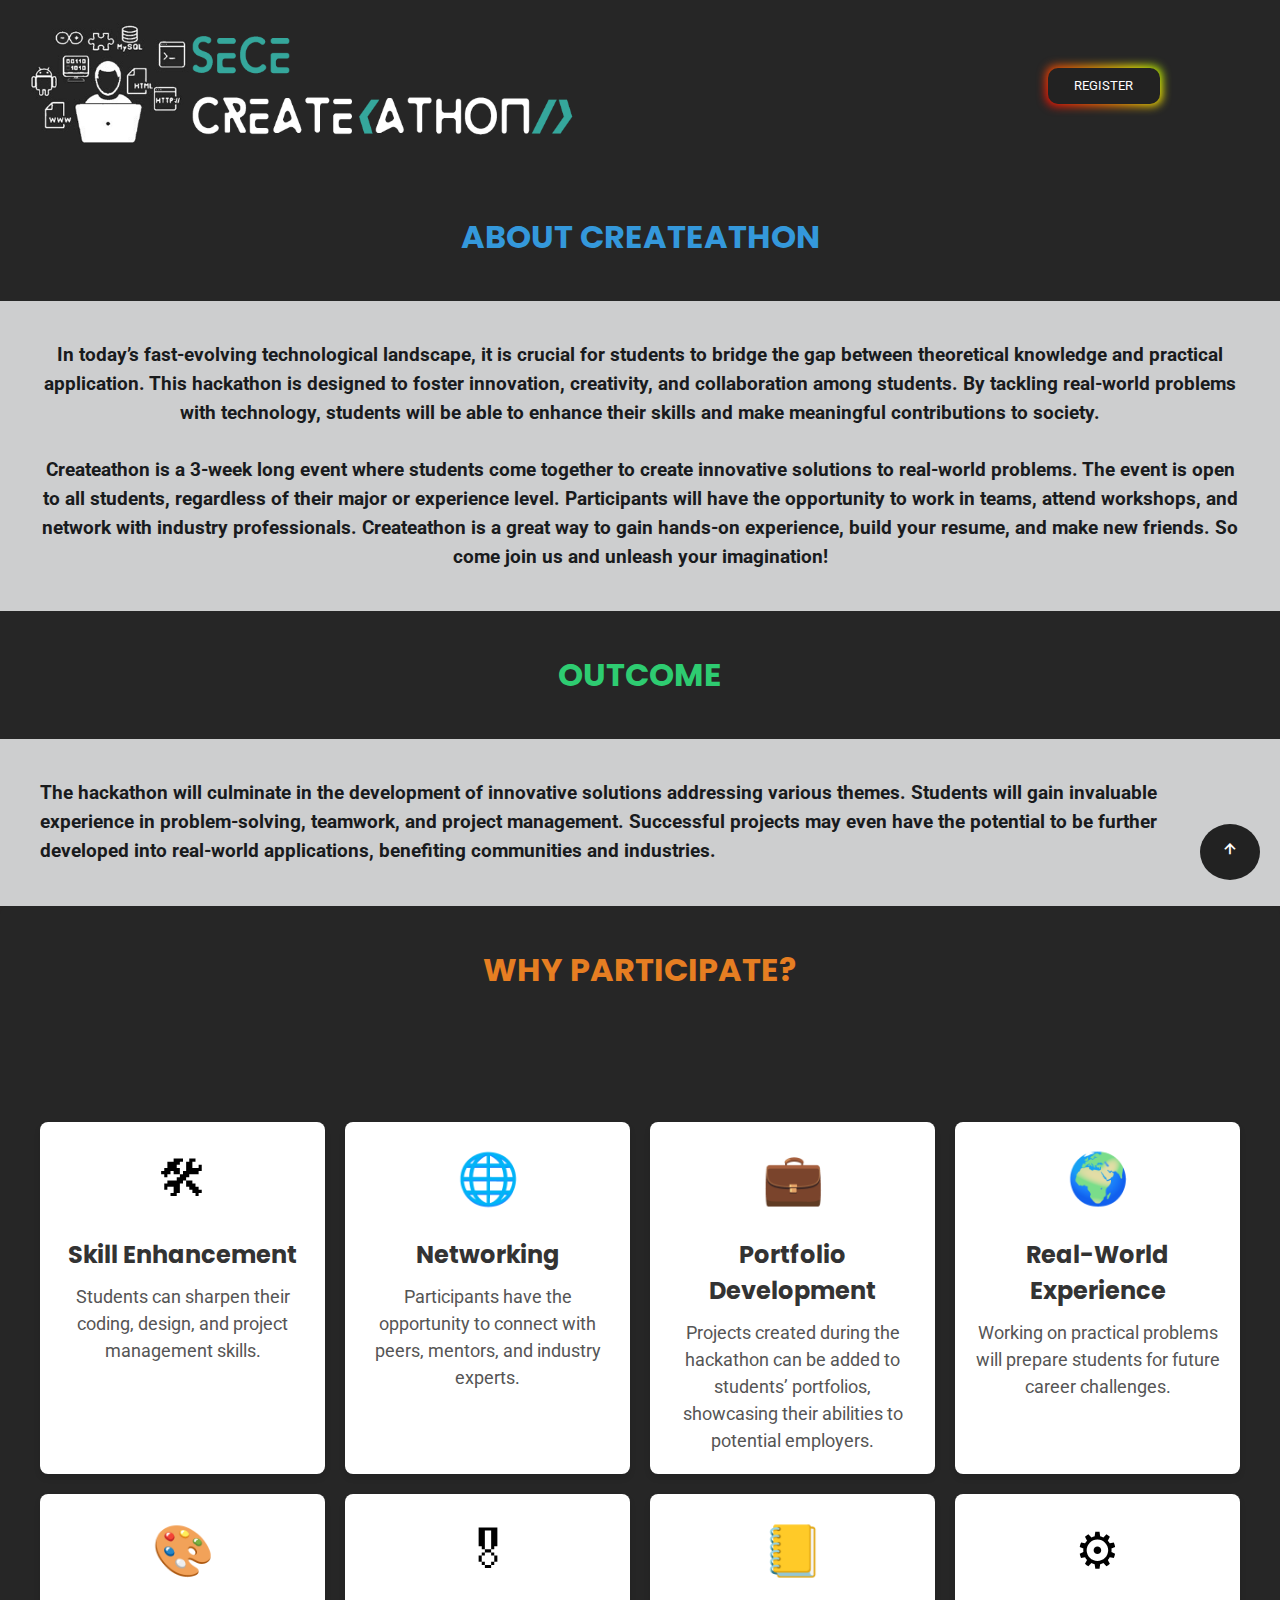
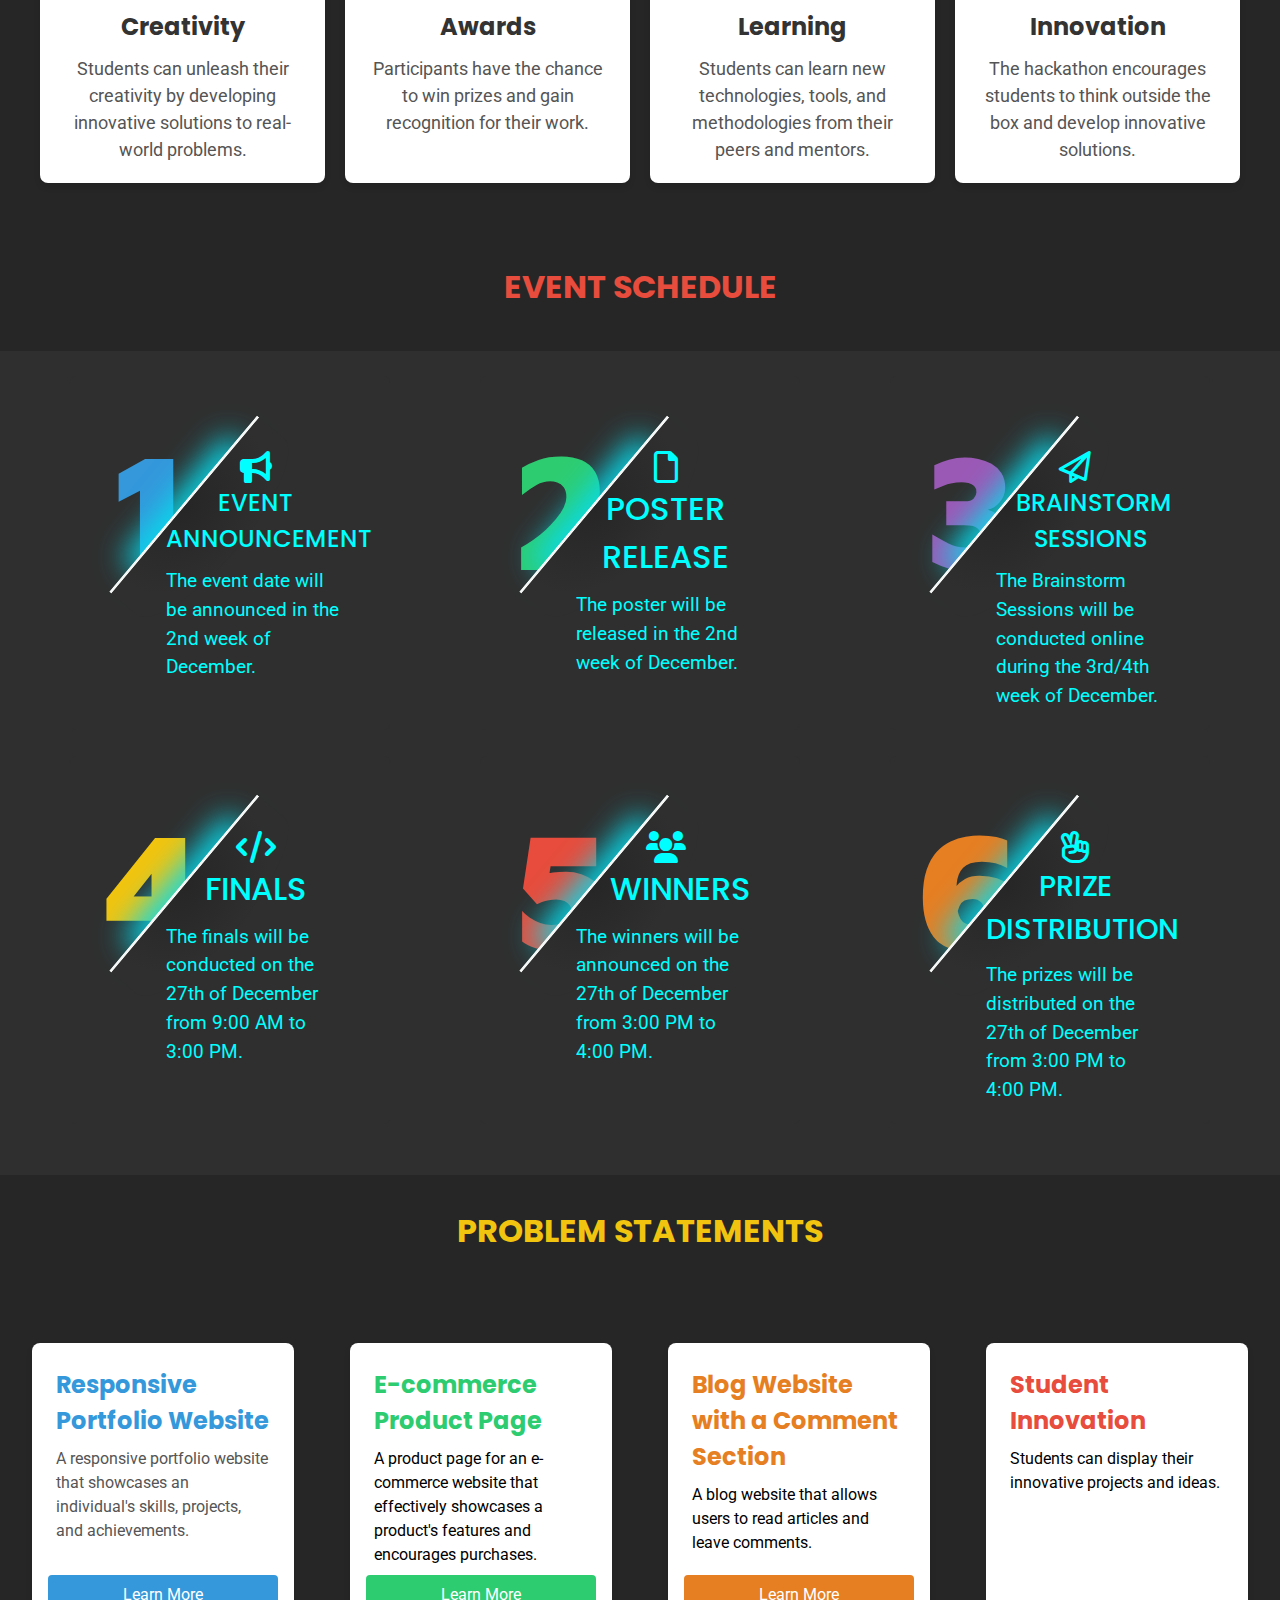
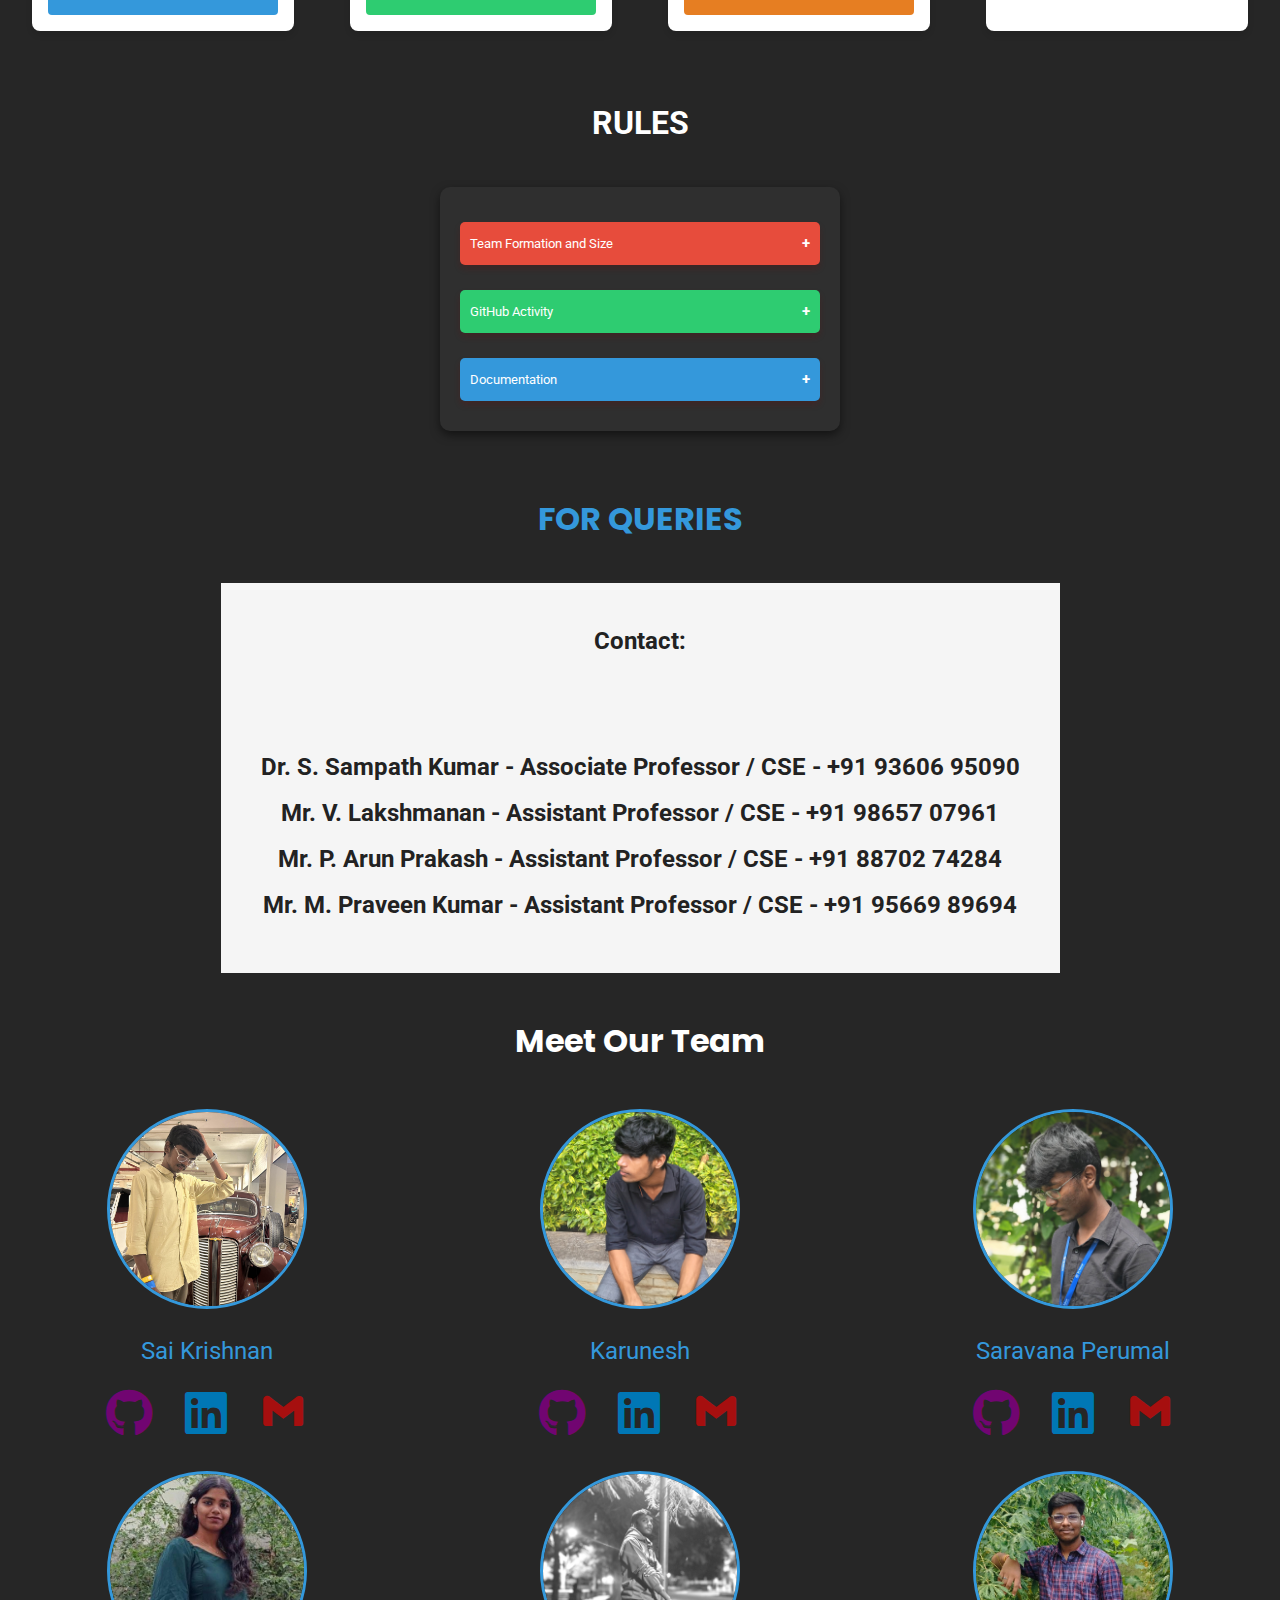
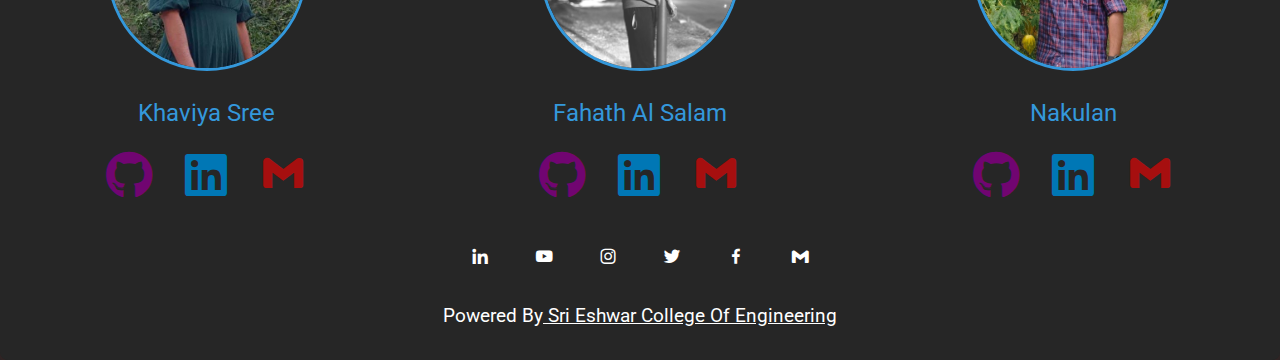
<file: index.html>
<!DOCTYPE html>
<html lang="en">
<head>
    <meta charset="UTF-8">
    <meta name="viewport" content="width=device-width, initial-scale=1.0">
    <title>Createathon 2024 Edition: Unleash Your Imagination</title>
    <link href="https://unpkg.com/boxicons@2.1.4/css/boxicons.min.css" rel="stylesheet">
    <link rel="stylesheet" href="https://cdnjs.cloudflare.com/ajax/libs/font-awesome/6.0.0-beta3/css/all.min.css">
    <link rel="shortcut icon" href="logo/createathon-favicion.png" type="image/x-icon">
        <link rel="stylesheet" href="css/style.css">
        <link rel="stylesheet" href="css/style2.css">
        <link rel="stylesheet" href="css/style3.css">
        <link rel="stylesheet" href="css/media.css">
</head>
<body>
    <header class="head" id="head">
    <img src="logo/logo3.png" alt="" class="logo">
    <button class="button-85" role="button"><a href="https://forms.gle/JbrSTfASnu5RmLv69" target="_blank">REGISTER</a></button>
        </header>
        <h2 class="header" style="font-size: 2rem; color: #3498db;">ABOUT CREATEATHON</h2>
        <section class="about" id="about">
            <div class="about-content">
                <p style="font-size: 1.2rem; word-wrap: break-word; color: #191B1D;">In today’s fast-evolving technological landscape, it is crucial for students to bridge the gap between theoretical knowledge and practical application. This hackathon is designed to foster innovation, creativity, and collaboration among students. By tackling real-world problems with technology, students will be able to enhance their skills and make meaningful contributions to society.
              <br><br>Createathon is a 3-week long event where students come together to create innovative solutions to real-world problems. The event is open to all students, regardless of their major or experience level. Participants will have the opportunity to work in teams, attend workshops, and network with industry professionals. Createathon is a great way to gain hands-on experience, build your resume, and make new friends. So come join us and unleash your imagination!</p>
            </div>
        </section>
        <h2 class="header" style="font-size: 2rem; color: #2ecc71;">OUTCOME</h2>
        <section class="outcome" id="outcome">
            <div class="outcome-content">
                <p style="font-size: 1.2rem; word-wrap: break-word; color: #191B1D">The hackathon will culminate in the development of innovative solutions addressing various themes. Students will gain invaluable experience in problem-solving, teamwork, and project management. Successful projects may even have the potential to be further developed into real-world applications, benefiting communities and industries.</p>
            </div>
        </section>
        <div class="container">
          <div class="info">
              <div class="header">
                  <h1 style="font-size: 2rem; color: #e67e22;">WHY PARTICIPATE?</h1>
              </div>
              <br><br>
              <div class="section">
                  <div class="card">
                      <div class="icon">🛠</div>
                      <h3 style="font-size: 24px;">Skill Enhancement</h3>
                      <p style="font-size: 18px;">Students can sharpen their coding, design, and project management skills.</p>
                  </div>
                  <div class="card">
                      <div class="icon">🌐</div>
                      <h3 style="font-size: 24px;">Networking</h3>
                      <p style="font-size: 18px;">Participants have the opportunity to connect with peers, mentors, and industry experts.</p>
                  </div>
                  <div class="card">
                      <div class="icon">💼</div>
                      <h3 style="font-size: 24px;">Portfolio Development</h3>
                      <p style="font-size: 18px;">Projects created during the hackathon can be added to students’ portfolios, showcasing their abilities to potential employers.</p>
                  </div>
                  <div class="card">
                      <div class="icon">🌍</div>
                      <h3 style="font-size: 24px;">Real-World Experience</h3>
                      <p style="font-size: 18px;">Working on practical problems will prepare students for future career challenges.</p>
                  </div>
                  <div class="card">
                      <div class="icon">🎨</div>
                      <h3 style="font-size: 24px;">Creativity</h3>
                      <p style="font-size: 18px;">Students can unleash their creativity by developing innovative solutions to real-world problems.</p>
                  </div>
                  <div class="card">
                      <div class="icon">🎖</div>
                      <h3 style="font-size: 24px;">Awards</h3>
                      <p style="font-size: 18px;">Participants have the chance to win prizes and gain recognition for their work.</p>
                  </div>
                  <div class="card">
                      <div class="icon">📒</div>
                      <h3 style="font-size: 24px;">Learning</h3>
                      <p style="font-size: 18px;">Students can learn new technologies, tools, and methodologies from their peers and mentors.</p>
                  </div>
                  <div class="card">
                      <div class="icon">⚙</div>
                      <h3 style="font-size: 24px;">Innovation</h3>
                      <p style="font-size: 18px;">The hackathon encourages students to think outside the box and develop innovative solutions.</p>
                  </div>
              </div>
              
            <h2 class="header" style="font-size: 2rem; color: #e74c3c;">EVENT SCHEDULE</h2>
            <main>
              <div class="infoGraphicContainer">
                  <ul class="infoGraphic">
                    <li>
                      <div class="numberWrap">
                        <div class="number fontColor1">1</div>
                        <div class="coverWrap">
                          <div class="numberCover"></div>
                        </div>
                      </div>
                      <div class="content">
                        <div class="icon2 iconevent"></div>
                        <h2 style="font-size: 1.5rem;">EVENT ANNOUNCEMENT</h2>
                        <p style="font-size: 1.2rem;">The event date will be announced in the 2nd week of December.</p>
                      </div>
                    </li>
                    <li>
                      <div class="numberWrap">
                        <div class="number fontColor2">2</div>
                        <div class="coverWrap">
                          <div class="numberCover"></div>
                        </div>
                      </div>
                      <div class="content">
                        <div class="icon2 iconfile"></div>
                        <h2 style="font-size: 2rem;">Poster Release</h2>
                        <p style="font-size: 1.2rem;">The poster will be released in the 2nd week of December.</p>
                      </div>
                    </li>
                    <li>
                      <div class="numberWrap">
                        <div class="number  fontColor3">3</div>
                        <div class="coverWrap">
                          <div class="numberCover"></div>
                        </div>
                      </div>
                      <div class="content">
                        <div class="icon2 iconAirplane"></div>
                        <h2 style="font-size: 1.5rem; padding-left: 30px;">Brainstorm Sessions </h2>
                        <p style="font-size: 1.2rem; padding-left: 10px">The Brainstorm Sessions will be conducted online during the 3rd/4th week of December.</p>
                      </div>
                    </li>
                  </ul>
                  <ul class="infoGraphic">
                    <li>
                      <div class="numberWrap">
                        <div class="number  fontColor4">4</div>
                        <div class="coverWrap">
                          <div class="numberCover"></div>
                        </div>
                      </div>
                      <div class="content">
                        <div class="icon2 iconwin"></div>
                        <h2 style="font-size: 2rem;">Finals</h2>
                        <p style="font-size: 1.2rem;">The finals will be conducted on the 27th of December from 9:00 AM to 3:00 PM.</p>
                      </div>
                    </li>
                    <li>
                      <div class="numberWrap">
                        <div class="number  fontColor5">5</div>
                        <div class="coverWrap">
                          <div class="numberCover"></div>
                        </div>
                      </div>
                      <div class="content">
                        <div class="icon2 iconteam"></div>
                        <h2 style="font-size: 2rem; padding-left: 30px">Winners</h2>
                        <p style="font-size: 1.2rem;">The winners will be announced on the 27th of December from 3:00 PM to 4:00 PM.</p>
                      </div>
                    </li>
                    <li>
                      <div class="numberWrap">
                      <div class="number  fontColor6">6</div>
                      <div class="coverWrap">
                        <div class="numberCover"></div>
                      </div>
                        </div>
                      <div class="content">
                        <div class="icon2 iconPeace"></div>
                        <h2 style="font-size: 1.8rem;">Prize Distribution</h2>
                        <p style="font-size: 1.2rem;">The prizes will be distributed on the 27th of December from 3:00 PM to 4:00 PM.</p>
                      </div>
                    </li>
                  </ul>
              </div>
            </main>
          </section>
          <header class="hed">
            <h1 style="font-size: 2rem;">PROBLEM STATEMENTS</h1>
        </header>
        <section class="innovations-container">
            <div class="c1">
                <h2 style="font-size: 1.5rem;">Responsive Portfolio Website</h2>
                <p>A responsive portfolio website that showcases an individual's skills, projects, and achievements.</p>
                <a href="ps/ps001.html" class="button learn-more">Learn More</a>
            </div>
            <div class="c2">
                <h2 style="font-size: 1.5rem;">E-commerce Product Page</h2>
                <p>A product page for an e-commerce website that effectively showcases a product's features and encourages purchases.</p>
                <a href="ps/ps002.html" class="button learn-more">Learn More</a>
            </div>
            <div class="c3">
                <h2 style="font-size: 1.5rem;">Blog Website with a Comment Section</h2>
                <p>A blog website that allows users to read articles and leave comments.</p>
                <a href="ps/ps003.html" class="button learn-more">Learn More</a>
            </div>
            <div class="c4">
                <h2 style="font-size: 1.5rem;">Student Innovation</h2>
                <p>Students can display their innovative projects and ideas.</p>
            </div>
        </section>

        <div class="rules-banner">RULES</div>
        <div class="con1">
          
          <!-- Team Formation Dropdown -->
          <div class="dropdown">
              <button class="dropdown1" onclick="toggleDropdown(this)">
                  Team Formation and Size <span>+</span>
              </button>
              <div class="dropdown-content dropdown-content1">
                  <p>Teams should consist of 3-4 members, with shared interests or project ideas. Formation must occur within the class.</p>
              </div>
          </div>
  
          <!-- GitHub Activity Dropdown -->
          <div class="dropdown">
              <button class="dropdown2" onclick="toggleDropdown(this)">
                  GitHub Activity <span>+</span>
              </button>
              <div class="dropdown-content dropdown-content2">
                  <p>All team members must have a GitHub account. Each team should create a repository for their project and commit code regularly to document progress.</p>
              </div>
          </div>
  
          <!-- Documentation Dropdown -->
          <div class="dropdown">
              <button class="dropdown3" onclick="toggleDropdown(this)">
                  Documentation <span>+</span>
              </button>
              <div class="dropdown-content dropdown-content3">
                  <ul>
                      <li>A <code>README.md</code> with project details, setup instructions, and usage guidance.</li>
                      <li>Separate folders for source code, assets, and documentation.</li>
                      <li>Commit history showing contributions from all team members.</li>
                  </ul>
              </div>
          </div>
      </div><br>

      <!-- For Queries Section -->
      <section class="queries-section">
        <h2 class="header" style="font-size: 2rem; color: #3498db;">FOR QUERIES</h2>
        <div class="queries-content">
          <p>Contact:</p>
          <ul>
            <li>Dr. S. Sampath Kumar - Associate Professor / CSE - +91 93606 95090</li>
            <li>Mr. V. Lakshmanan - Assistant Professor / CSE - +91 98657 07961</li>
            <li>Mr. P. Arun Prakash - Assistant Professor / CSE - +91 88702 74284</li>
            <li>Mr. M. Praveen Kumar - Assistant Professor / CSE - +91 95669 89694</li>
          </ul>
        </div>
      </section><br>
              
    <div class="z1">
        <h1 class="m1">Meet Our Team</h1><br>
        <div class="g1">
            <!-- Profile 1 -->
            <div class="profile">
              <img src="Photo/Sai Krishnan.jpg" alt="Member 2"><br>
              <p class="name">Sai Krishnan</p>
              <div class="i1">
                  <a href="https://github.com/saikriz898" target="_blank" title="GitHub" class="github">
                      <i class="fab fa-github"></i>
                  </a>
                  <a href="https://www.linkedin.com/in/sai-krishnan-s-1506b3332" target="_blank" title="LinkedIn" class="linkedin">
                      <i class="fab fa-linkedin"></i>
                  </a>
                  <a href="mailto:saikrishnan.s2024cse@sece.ac.in" target="_blank" title="Gmail" class="gmail">
                      <i class="bx bxl-gmail"></i>
                  </a>
              </div>
          </div>
            <!-- Profile 2 -->
            <div class="profile">
              <img src="Photo/Karunesh.jpg" alt="Member 1"><br>
              <p class="name">Karunesh</p>
              <div class="i1">
                  <a href="https://github.com/Karunesh-18" target="_blank" title="GitHub" class="github">
                      <i class="fab fa-github"></i>
                  </a>
                  <a href="https://www.linkedin.com/in/karuneshar?utm_source=share&utm_campaign=share_via&utm_content=profile&utm_medium=android_app" target="_blank" title="LinkedIn" class="linkedin">
                      <i class="fab fa-linkedin"></i>
                  </a>
                  <a href="mailto:karunesh.ar2024cse@sece.ac.in" target="_blank" title="Gmail" class="gmail">
                      <i class="bx bxl-gmail"></i>
                  </a>
              </div>
          </div>
            <!-- Profile 3 -->
            <div class="profile">
                <img src="Photo/saravana-perumal.jpg" alt="Member 3"><br>
                <p class="name">Saravana Perumal</p>
                <div class="i1">
                    <a href="https://github.com/Saravana-creator" target="_blank" title="GitHub" class="github">
                        <i class="fab fa-github"></i>
                    </a>
                    <a href="https://www.linkedin.com/in/saravana-perumal-m-533196327?utm_source=share&utm_campaign=share_via&utm_content=profile&utm_medium=android_app" target="_blank" title="LinkedIn" class="linkedin">
                        <i class="fab fa-linkedin"></i>
                    </a>
                    <a href="mailto:saravanaperumal.m2024cse@sece.ac.in" target="_blank" title="Gmail" class="gmail">
                        <i class="bx bxl-gmail"></i>
                    </a>
                </div>
            </div>
        </div>
        <div class="g1">
            <!-- Profile 4 -->
            <div class="profile">
                <img src="Photo/Khaviya.jpg" alt="Member 4"><br>
                <p class="name">Khaviya Sree</p>
                <div class="i1">
                    <a href="https://github.com/KhaviyaSree" target="_blank" title="GitHub" class="github">
                        <i class="fab fa-github"></i>
                    </a>
                    <a href="https://www.linkedin.com/in/khaviya-sree" target="_blank" title="LinkedIn" class="linkedin">
                        <i class="fab fa-linkedin"></i>
                    </a>
                    <a href="mailto:khaviya.sree2024cse@sece.ac.in" target="_blank" title="Gmail" class="gmail">
                        <i class="bx bxl-gmail"></i>
                    </a>
                </div>
            </div>
            <!-- Profile 5 -->
            <div class="profile">
                <img src="Photo/Fahath.jpg" alt="Member 5"><br>
                <p class="name">Fahath Al Salam</p>
                <div class="i1">
                    <a href="https://github.com/Fahath07" target="_blank" title="GitHub" class="github">
                        <i class="fab fa-github"></i>
                    </a>
                    <a href="https://www.linkedin.com/in/fahath-al-salam-a67968326" target="_blank" title="LinkedIn" class="linkedin">
                        <i class="fab fa-linkedin"></i>
                    </a>
                    <a href="mailto:fahathalsalam.s2024cse@sece.ac.in" target="_blank" title="Gmail" class="gmail">
                        <i class="bx bxl-gmail"></i>
                    </a>
                </div>
            </div>
            <!-- Profile 6 -->
            <div class="profile">
                <img src="Photo/Nakulan.sv.jpg" alt="Member 6"><br>
                <p class="name">Nakulan</p>
                <div class="i1">
                    <a href="https://github.com/NAKULAN727" target="_blank" title="GitHub" class="github">
                        <i class="fab fa-github"></i>
                    </a>
                    <a href="hhttps://www.linkedin.com/in/nakulan-s-v-4b5093315?utm_source=share&utm_campaign=share_via&utm_content=profile&utm_medium=android_app" target="_blank" title="LinkedIn" class="linkedin">
                        <i class="fab fa-linkedin"></i>
                    </a>
                    <a href="mailto:nakulan.sv2024cse@sece.ac.in" target="_blank" title="Gmail" class="gmail">
                        <i class="bx bxl-gmail"></i>
                    </a>
                </div>
            </div>
        </div>
    </div>
          <footer>
            <div class="footer-content">
              <p><div class="socials">
                <div class="social-icon">
                  <ul class="social-icon-content">
                    <li><a class="linkedin"  href="https://www.linkedin.com/school/srieshwar/posts/?feedView=all" ><i class="bx bxl-linkedin"></i></a></li> 
                    <li><a class="youtube"  href="https://www.youtube.com/channel/UC77zVLSva6lRY6eqaDFUkuA"><i class="bx bxl-youtube"></i></a></li>
                    <li><a class="instagram"  href="https://www.instagram.com/srieshwar_cbe/?hl=en"><i class="bx bxl-instagram"></i></a></li>
                    <li><a class="twitter"  href="https://x.com/srieshwar_cbe" ><i class="bx bxl-twitter"></i></a></li>
                    <li><a class="facebook"  href="https://www.facebook.com/srieshwarcollegeofengineering/" ><i class="bx bxl-facebook"></i></a></li>
                    <li><a class="gmail"  href="mailto:sece@sece.ac.in" ><i class="bx bxl-gmail"></i></a></li>
                  </ul>
                </div>
              </div>
              </p><br>
              <p style="font-size: 1.2rem;">Powered By<a href="https://sece.ac.in/" class="sece">     Sri Eshwar College Of Engineering</a></p><br>
            </div>
          </footer>
                <div class="scroll-button">
                    <a href="#head"><i class="bx bx-up-arrow-alt"></i></a>
                </div>
<script src="index.js"></script>
</body>
</html>
</file>
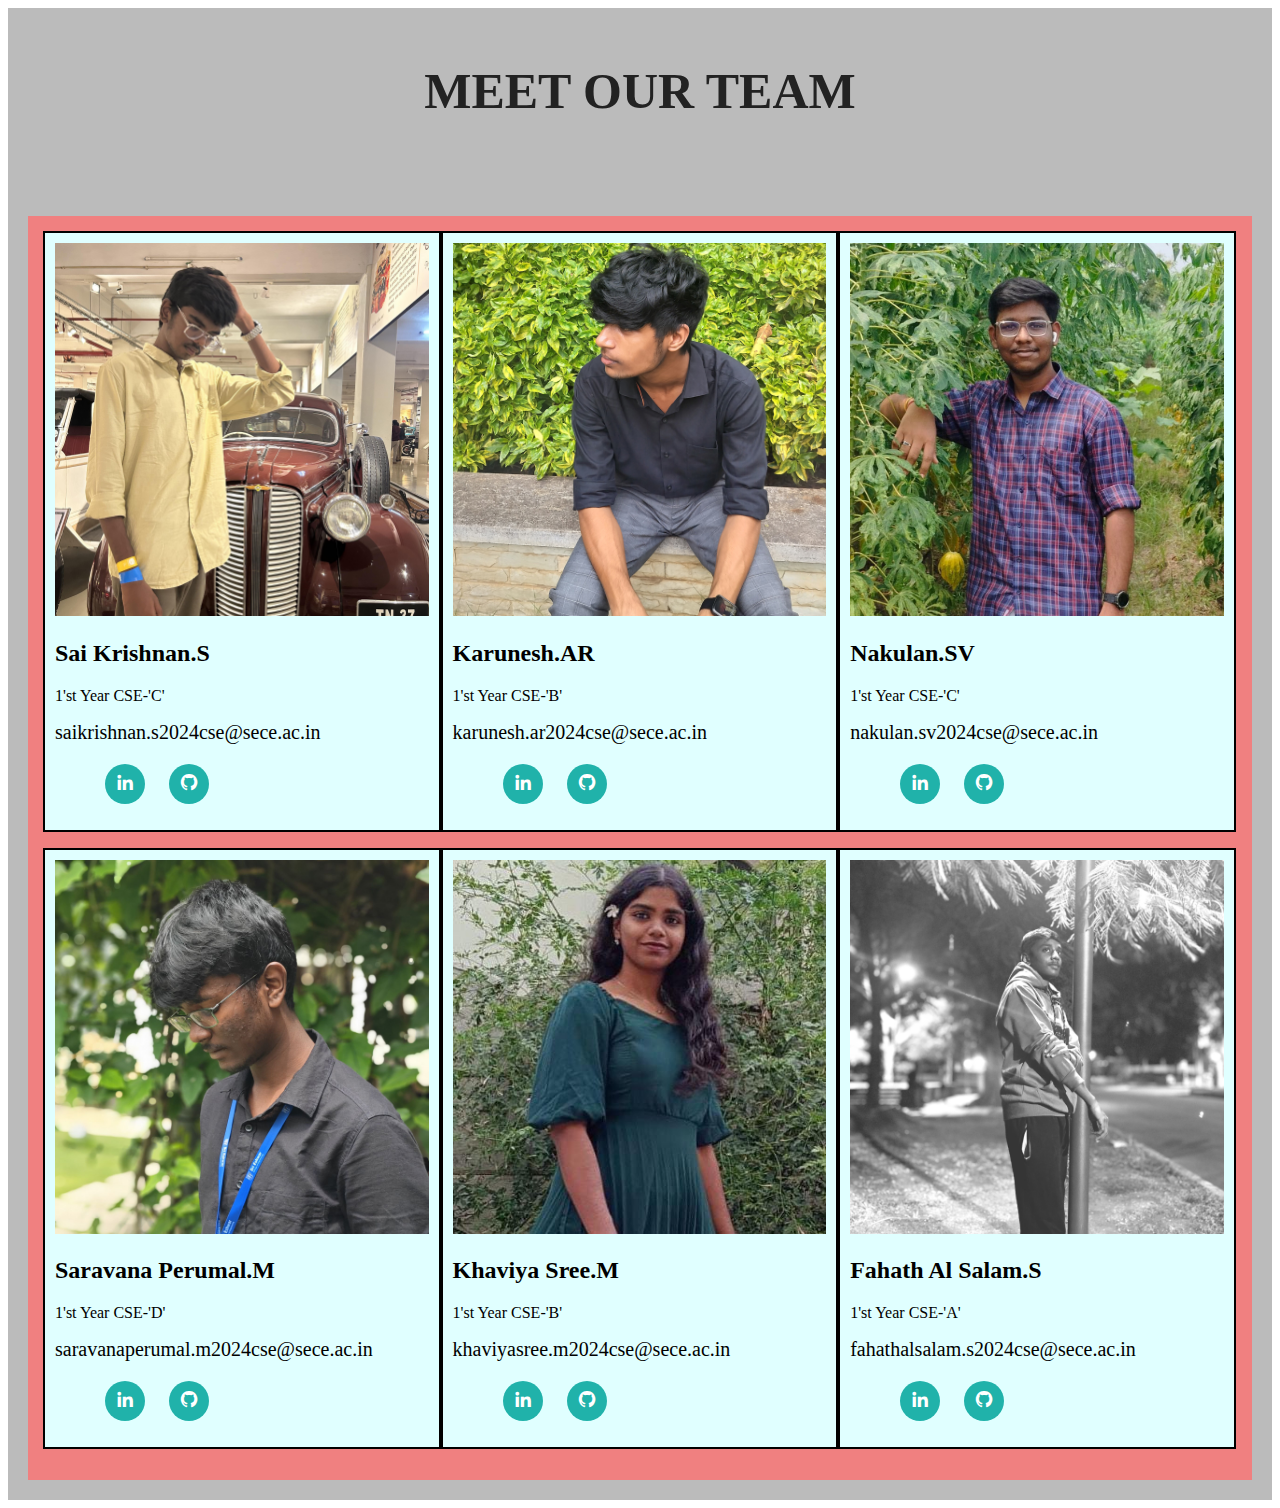
<file: Code-Crusaders.html>
<!DOCTYPE html>
<html lang="en">
<head>
    <meta charset="UTF-8">
    <meta name="viewport" content="width=device-width, initial-scale=1.0">
    <link href="https://unpkg.com/boxicons@2.1.4/css/boxicons.min.css" rel="stylesheet">
    <link rel="stylesheet" href="Code-Crusaders.css">
    <title>Document</title>
</head>
<body>
</section>
<section class="creators" id="creaters">
  <div class="creator-heading">
    <h1 style="padding-bottom: 80px; font-size: 50px;" class="creater-heading">Meet our TEAM</h1>
  </div>
  <div class="creator-row" style="background-color: lightcoral; padding: 15px;">
    <div class="creater-column">
      <div class="creater-card" style="border:2px solid black; padding: 10px; background-color: lightcyan;">
        <img src="Photo/Sai Krishnan.jpg" alt="Saikrishnan" style="width:100%">
        <div class="container1">
          <h2>Sai Krishnan.S</h2>
          <p>1'st Year CSE-'C'</p>
          <p><a href="mailto:saikrishnan.s2024cse@sece.ac.in" class="mail">saikrishnan.s2024cse@sece.ac.in</a></p>
          <p><div class="socials">
            <div class="social-icon">
              <ul class="social-icons">
                <li><a class="linkedin"  href="https://www.linkedin.com/in/sai-krishnan-s-1506b3332" target="_blank"><i class="bx bxl-linkedin"></i></a></li> 
                <li><a class="github"  href="https://github.com/saikriz898" target="_blank"><i class="bx bxl-github"></i></a></li>
                </ul>
            </div>
          </div>
            </p>
        </div>
      </div>
    </div>
    <div class="creater-column">
      <div class="creater-card" style="border:2px solid black; padding: 10px; background-color:lightcyan;">
        <img src="Photo/Karunesh.jpg" alt="Karunesh" style="width:100%">
        <div class="container2">
          <h2>Karunesh.AR</h2>
          <p>1'st Year CSE-'B'</p>
          <p><a href="mailto:karunesh.ar2024cse@sece.ac.in" class="mail">karunesh.ar2024cse@sece.ac.in</a></p>
          <p><div class="socials">
            <div class="social-icon">
              <ul class="social-icons">
                <li><a class="linkedin"  href="https://www.linkedin.com/in/karuneshar?utm_source=share&utm_campaign=share_via&utm_content=profile&utm_medium=android_app" ><i class="bx bxl-linkedin"></i></a></li> 
                <li><a class="github"  href="https://karunesh-18.github.io/Workspace/" ><i class="bx bxl-github"></i></a></li>
               </ul>
            </div>
          </div></p>
        </div>
      </div>
    </div>
    <div class="creater-column">
      <div class="creater-card" style="border:2px solid black; padding: 10px; background-color:lightcyan ;">
        <img src="Photo/Nakulan.sv.jpg" alt="Nakulan" style="width:100%">
        <div class="container3">
          <h2>Nakulan.SV</h2>
          <p>1'st Year CSE-'C'</p>
          <p><a href="mailto:nakulan.sv2024cse@sece.ac.in" class="mail">nakulan.sv2024cse@sece.ac.in</a></p>
          <p><div class="socials">
            <div class="social-icon">
              <ul class="social-icons">
                <li><a class="linkedin"  href="https://www.linkedin.com/in/nakulan-s-v-4b5093315?utm_source=share&utm_campaign=share_via&utm_content=profile&utm_medium=android_app" ><i class="bx bxl-linkedin"></i></a></li> 
                <li><a class="github"  href="https://github.com/NAKULAN727" ><i class="bx bxl-github"></i></a></li>
               </ul>
            </div>
          </div>
            </p>
        </div>
      </div>
    </div>
    <div class="creater-column">
      <div class="creater-card" style="border:2px solid black; padding: 10px; background-color:lightcyan ;">
        <img src="Photo/saravana-perumal.jpg" alt="Saravana" style="width:100%">
        <div class="container6">
          <h2>Saravana Perumal.M</h2>
          <p>1'st Year CSE-'D'</p>
          <p><a href="mailto:saravanaperumal.m2024cse@sece.ac.in" class="mail">saravanaperumal.m2024cse@sece.ac.in</a></p>
          <p><div class="socials">
            <div class="social-icon">
              <ul class="social-icons">
                <li><a class="linkedin"  href="https://www.linkedin.com/in/saravana-perumal-m-533196327?utm_source=share&utm_campaign=share_via&utm_content=profile&utm_medium=android_app"><i class="bx bxl-linkedin"></i></a></li> 
                <li><a class="github"  href="https://github.com/Saravana-creator" ><i class="bx bxl-github"></i></a></li>
                </ul>
            </div>
          </div>
          </p>
        </div>
      </div>
    </div>
    <div class="creater-column">
      <div class="creater-card" style="border:2px solid black; padding: 10px; background-color: lightcyan;">
        <img src="Photo/Khaviya.jpg" alt="Khaviya" style="width:100%">
        <div class="container4">
          <h2>Khaviya Sree.M</h2>
          <p>1'st Year CSE-'B'</p>
          <p>
            <a href="mailto:khaviyasree.m2024cse@sece.ac.in" class="mail">khaviyasree.m2024cse@sece.ac.in</a>
          </p>
          <p><div class="socials">
            <div class="social-icon">
              <ul class="social-icons">
                <li><a class="linkedin"  href="https://www.linkedin.com/in/khaviya-sree-m-0014092b4?utm_source=share&utm_campaign=share_via&utm_content=profile&utm_medium=android_app" ><i class="bx bxl-linkedin"></i></a></li> 
                <li><a class="github"  href="https://github.com/KhaviyaSree008" ><i class="bx bxl-github"></i></a></li>
                </ul>
            </div>
          </div>
            </p>
        </div>
      </div>
    </div>
    <div class="creater-column">
      <div class="creater-card" style="border:2px solid black; padding: 10px; background-color:lightcyan;">
        <img src="Photo/Fahath.jpg" alt="Fahath" style="width:100%">
        <div class="container5">
          <h2>Fahath Al Salam.S</h2>
          <p>1'st Year CSE-'A'</p>
          <p><a href="mailto:fahathalsalam.s2024cse@sece.ac.in" class="mail">fahathalsalam.s2024cse@sece.ac.in</a></p>
          <p><div class="socials">
            <div class="social-icon">
              <ul class="social-icons">
                <li><a class="linkedin"  href="https://www.linkedin.com/in/fahath-al-salam-a67968326" ><i class="bx bxl-linkedin"></i></a></li> 
                <li><a class="github"  href="https://github.com/Fahath07"><i class="bx bxl-github"></i></a></li>
                </ul>
            </div>
          </div>
            </p>
        </div>
      </div>
    </div>
    </div>
</section>
</body>
</html>
</file>
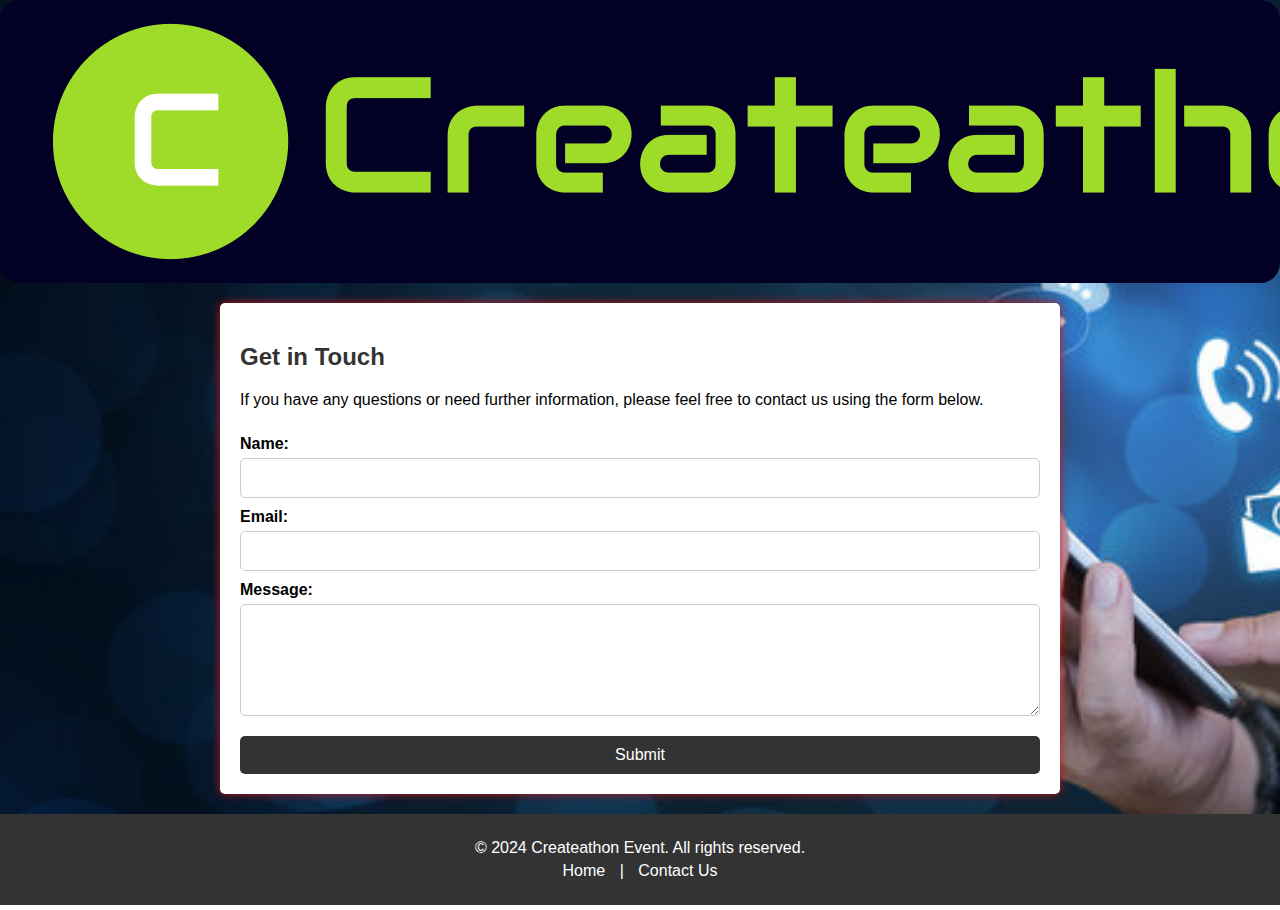
<file: contact.html>
<!DOCTYPE html>
<html lang="en">
<head>
    <meta charset="UTF-8">
    <meta name="viewport" content="width=device-width, initial-scale=1.0">
    <title>Contact Us - Createathon Event</title>
    <link rel="stylesheet" href="contact.css">
</head>
<body>
    <header>
        <img src="image/logo.png" alt="">
        <div class="menu" id="myLinks">
            <ul class="nav-content">
                <li><a href="index.html">Home <i class="fa-solid fa-calendar"></i></a></li>
            </ul>
        </div>
    </header>
    <main>
        <section>
            <h2>Get in Touch</h2>
            <p>If you have any questions or need further information, please feel free to contact us using the form below.</p>
            <form action="submit_contact_form.php" method="post">
                <label for="name">Name:</label>
                <input type="text" id="name" name="name" required>
                
                <label for="email">Email:</label>
                <input type="email" id="email" name="email" required>
                
                <label for="message">Message:</label>
                <textarea id="message" name="message" rows="5" required></textarea>
                
                <button type="submit">Submit</button>
            </form>
        </section>
    </main>
    <footer>
        <p>&copy; 2024 Createathon Event. All rights reserved.</p>
        <p>
            <a href="index.html">Home</a> | 
            <a href="contact.html">Contact Us</a>
        </p>
    </footer>
</body>
</html>
</file>
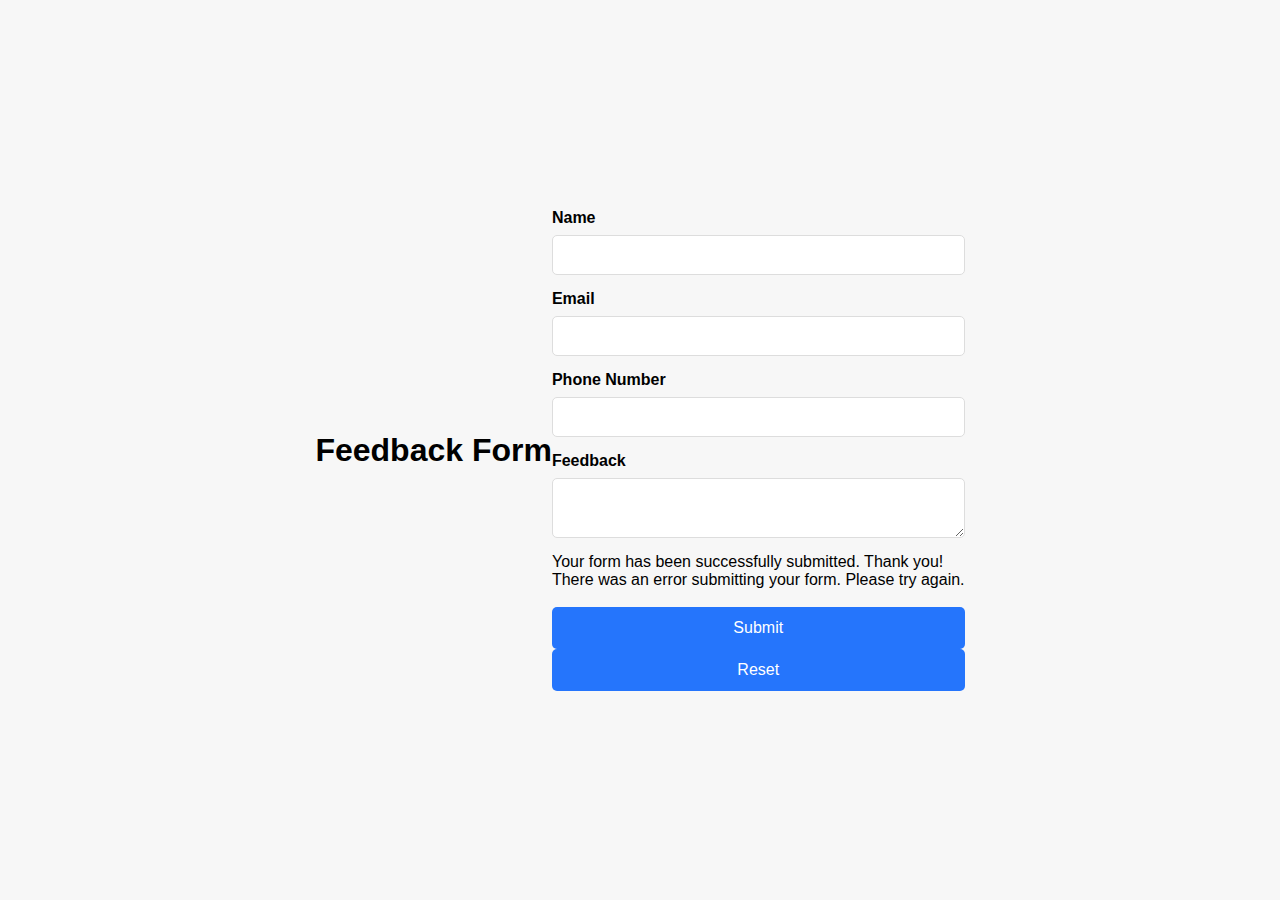
<file: feedback.html>
<!DOCTYPE html>
<html lang="en">
<head>
  <meta charset="UTF-8">
  <meta name="viewport" content="width=device-width, initial-scale=1.0">
  <link rel="stylesheet" href="feedback.css">
  <title>Feedback Form</title>
</head>
<body>
  <h1>Feedback Form</h1>
  <form id="contactForm" onsubmit="submitForm(event)" >
    <label for="name">Name</label>
    <input type="text" id="name" name="name" required>
    <label for="email">Email</label>
    <input type="email" id="email" name="email" required>
    <label for="Phone-number">Phone Number</label>
    <input type="text" name="Phone-number" id="Phone" required>
    <label for="feedback">Feedback</label>
    <textarea id="feedback" name="feedback" required></textarea>
    <div id="successMessage" class="success-message">
      Your form has been successfully submitted. Thank you!
    </div>
    <div id="errorMessage" class="error-message">
      There was an error submitting your form. Please try again.
    </div><br>
    <button type="submit">Submit</button>
    <button type="reset">Reset</button>
  </form>
<script src="feedback.js"></script>
</body>
</html>
</file>
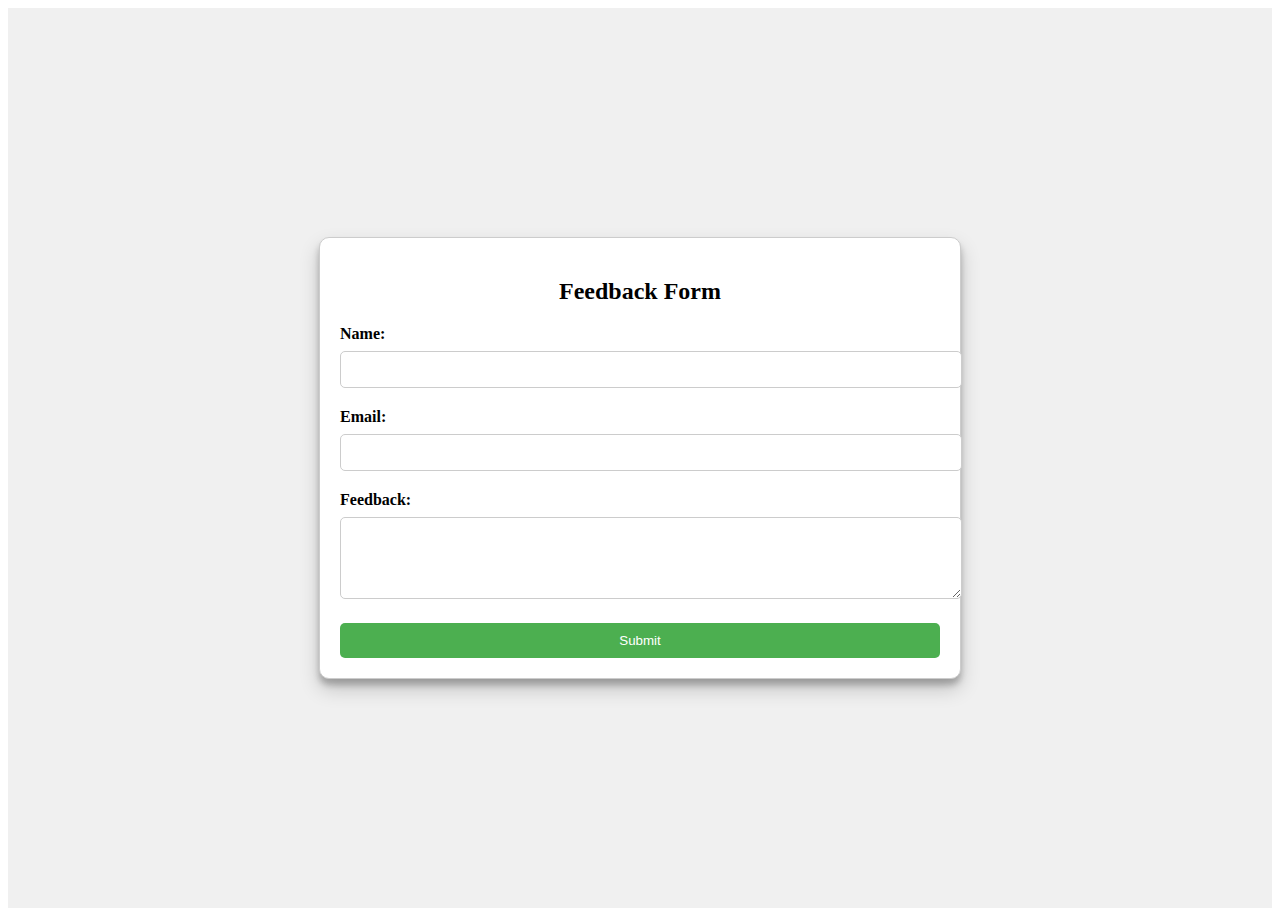
<file: feedback1.html>
<!DOCTYPE html>
<html lang="en">
<head>
  <meta charset="UTF-8">
  <meta name="viewport" content="width=device-width, initial-scale=1.0">
  <link rel="stylesheet" href="feeback1.css">
  <title>Feedback Form</title>
</head>
<body>
  <div class="feedback-form-container">
    <form id="feedbackForm" class="feedback-form">
      <h2>Feedback Form</h2>
      <label for="name">Name:</label>
      <input type="text" id="name" name="name" required>
      
      <label for="email">Email:</label>
      <input type="email" id="email" name="email" required>
      
      <label for="feedback">Feedback:</label>
      <textarea id="feedback" name="feedback" rows="4" required></textarea>
      
      <button type="submit">Submit</button>
    </form>
  </div>
  <script src="index1.js"></script>
</body>
</html>
</file>
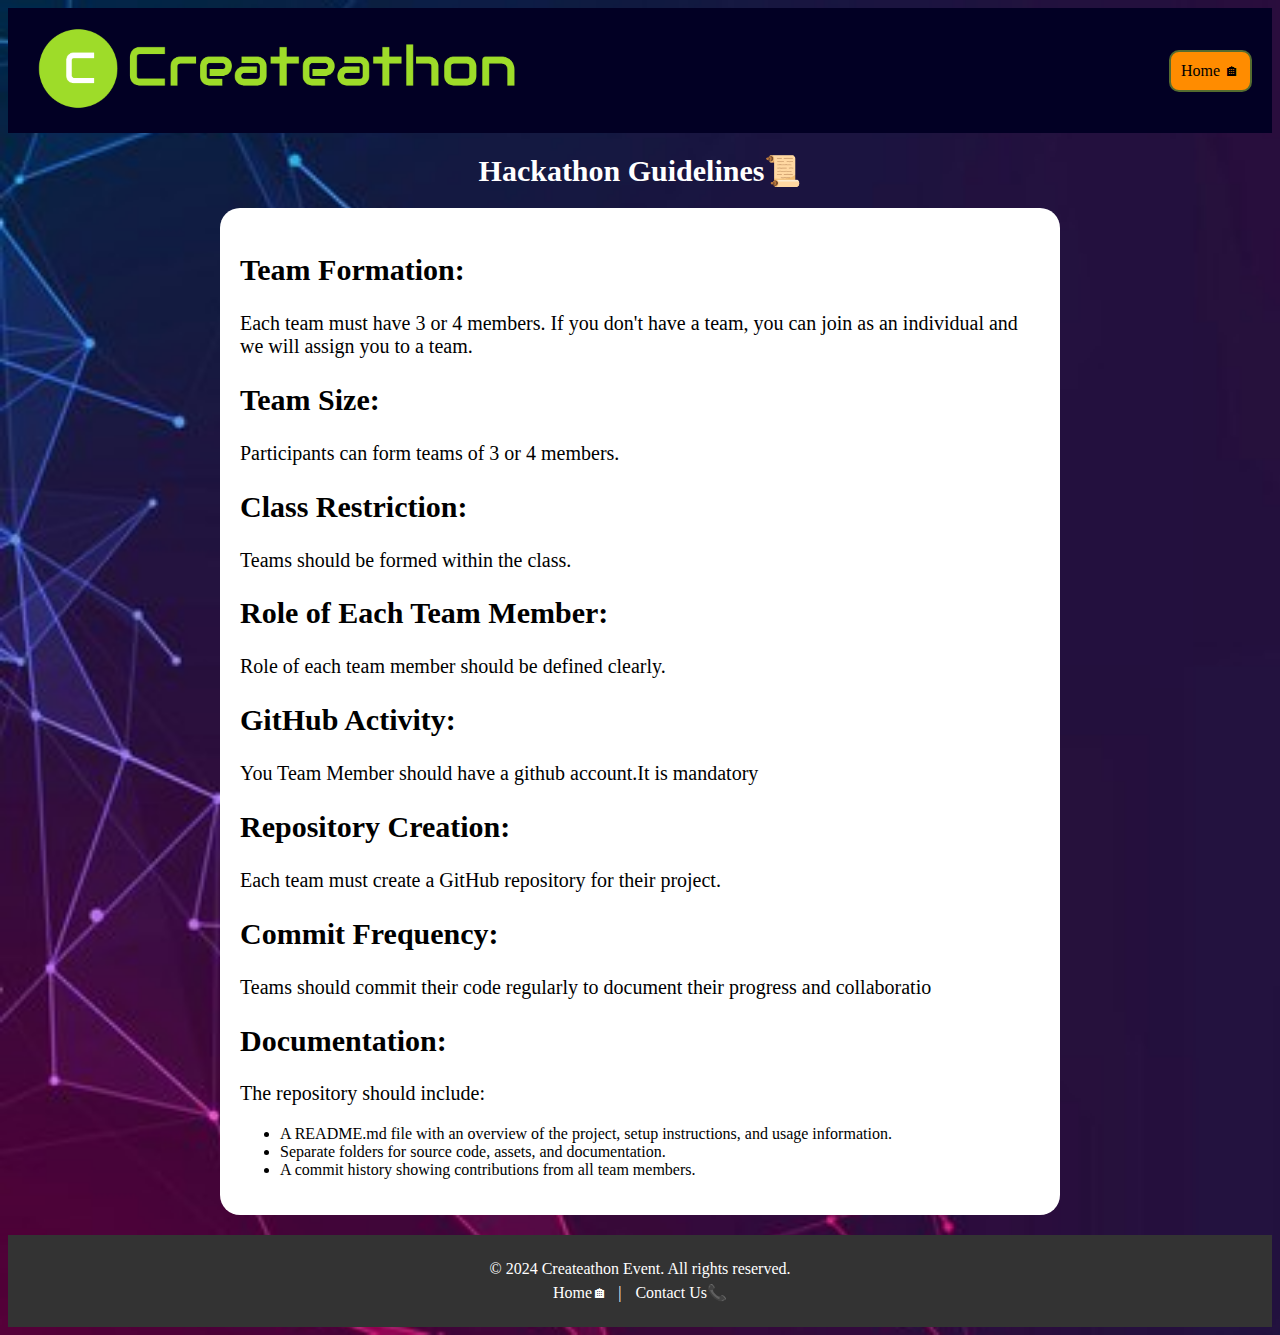
<file: guideline.html>
<!DOCTYPE html>
<html lang="en">
<head>
    <meta charset="UTF-8">
    <meta name="viewport" content="width=device-width, initial-scale=1.0">
    <link rel="stylesheet" href="guideline.css">
    <title>Hackathon Guidelines </title>
</head>
<body>
    <header class="head">
        <div class="logo">
            <img src="image/logo.png" alt="logo" >
        </div>
        <div class="menu" id="myLinks">
            <ul class="nav-content">
                <li><a href="index.html">Home 🏠︎</a></li>
            </ul>
        </div>
    </header>
    <h1>Hackathon Guidelines📜</h1>
    <div class="content">
        <h2>Team Formation:</h2>
    <p>Each team must have 3 or 4 members. If you don't have a team, you can join as an individual and we will assign you to a team.</p>
    <h2>Team Size:</h2>
    <p> Participants can form teams of 3 or 4 members. </p>
    <h2>Class Restriction:</h2>
    <p>Teams should be formed within the class. </p>
    <h2>Role of Each Team Member:</h2>
    <p> Role of each team member should be defined clearly.</p>
    <h2>GitHub Activity: </h2>
    <p>You Team Member should have a github account.It is mandatory</p>
    <h2> Repository Creation:</h2>
    <p> Each team must create a GitHub repository for their project.  </p>
    <h2>  Commit Frequency:</h2>
    <p> Teams should commit their code regularly to document their progress and collaboratio</p>
    <h2> Documentation:</h2>
    <p> The repository should include: </p>
    <ul>
        <li>A README.md file with an overview of the project, setup instructions, and usage information. </li>
        <li>Separate folders for source code, assets, and documentation. </li>
        <li>A commit history showing contributions from all team members.</li>
    </ul>
    </div>
    <footer>
        <p>&copy; 2024 Createathon Event. All rights reserved.</p>
        <p>
            <a href="index.html">Home🏠︎</a>|
            <a href="contact.html">Contact Us📞</a>
        </p>
    </footer>
</body>
</html>
</file>
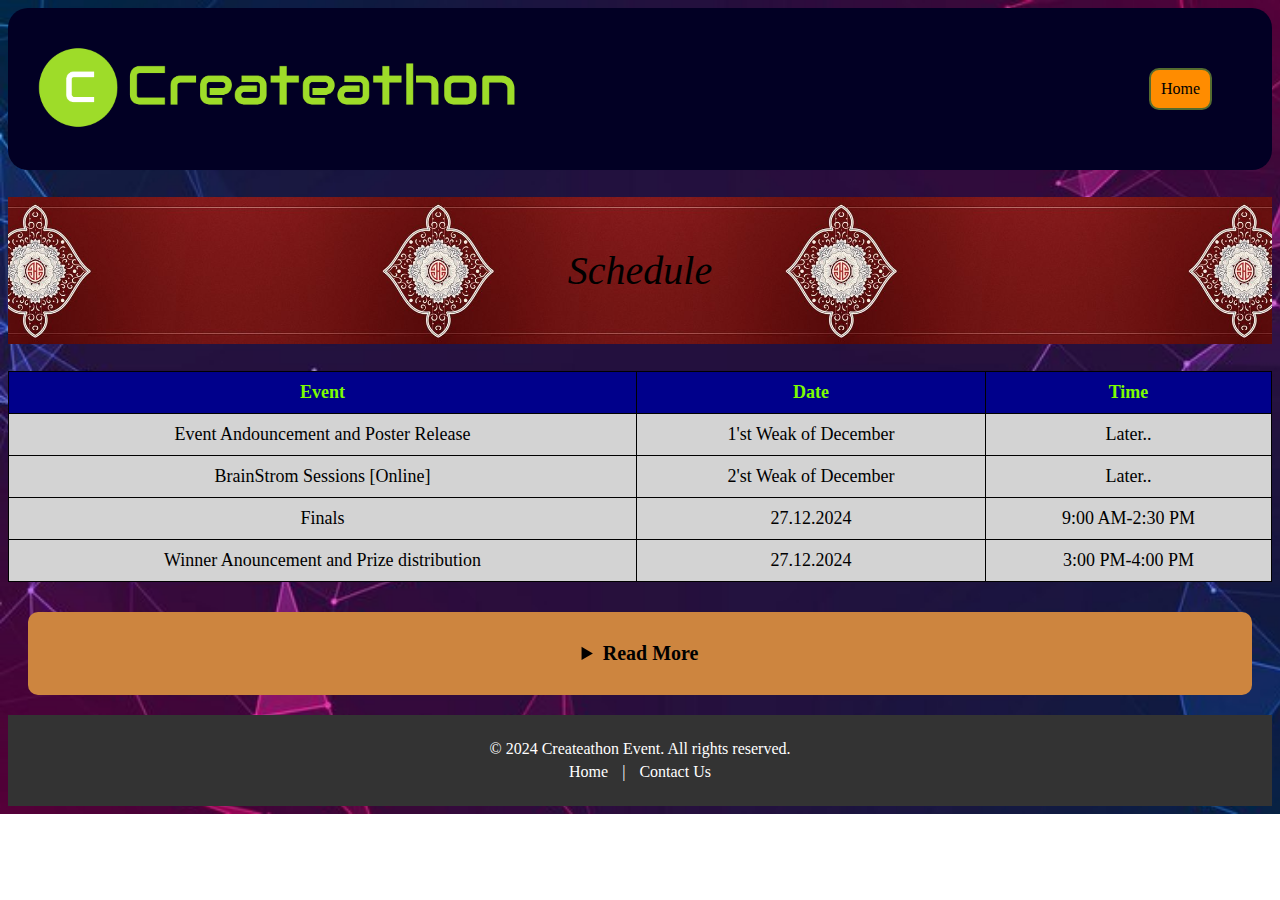
<file: schedule.html>
<!DOCTYPE html>
<html lang="en">
<head>
    <meta charset="UTF-8">
    <meta name="viewport" content="width=device-width, initial-scale=1.0">
    <title>Schedule</title>
    <link href="https://unpkg.com/boxicons@2.1.4/css/boxicons.min.css" rel="stylesheet">
    <link rel="shortcut icon" href="image/schedule facion.png" type="image/x-icon">
    <link rel="stylesheet" href="https://cdnjs.cloudflare.com/ajax/libs/font-awesome/4.7.0/css/font-awesome.min.css">
    <link rel="stylesheet" href="schedule.css">
</head>
<body>
    <header class="head">
        <div class="logo"><img src="image/logo.png" alt=""></div>
        <div class="menu" id="myLinks">
            <ul class="nav-content">
                <li><a href="index.html">Home</a></li>
            </ul>
        </div>
        </header>
    <h1 class="heading">Schedule</h1>
    <div class="tabel">
        <table>
            <tr>
                <th>Event</th>
                <th>Date</th>
                <th>Time</th>
            </tr>
            <tr>
                <td>Event Andouncement and Poster Release</td>
                <td>1'st Weak of December</td>
                <td>Later..</td>
            </tr>
            <tr>
                <td>BrainStrom Sessions [Online]</td>
                <td>2'st Weak of December</td>
                <td>Later..</td>
            </tr>
            <tr>
                <td>Finals</td>
                <td>27.12.2024</td>
                <td>9:00 AM-2:30 PM</td>
            </tr>
            <tr>
                <td>Winner Anouncement and Prize distribution</td>
                <td>27.12.2024</td>
                <td>3:00 PM-4:00 PM</td>
            </tr>
        </table>
    </div>
    <details>
        <summary>Read More</summary>
        <p class="para">The event date will be anounced on 1'st Weak of December.The poster will release on the same day,The BrainStrom Sessions is conducted on 2'nd and 3'rd weak on the December, and That will be conduct in online,The finals will be conducted on 27'th december at Timing 9AM-2.30PM,The Winner will anounced at 27'th december at Timing 3PM to 4PM ,and the prizes are distributed.</p>
    </details>
    <footer>
        <p>&copy; 2024 Createathon Event. All rights reserved.</p>
        <p>
            <a href="index.html">Home</a> |
            <a href="contact.html">Contact Us</a>
        </p>
    </footer>
</body>
</html>
</file>
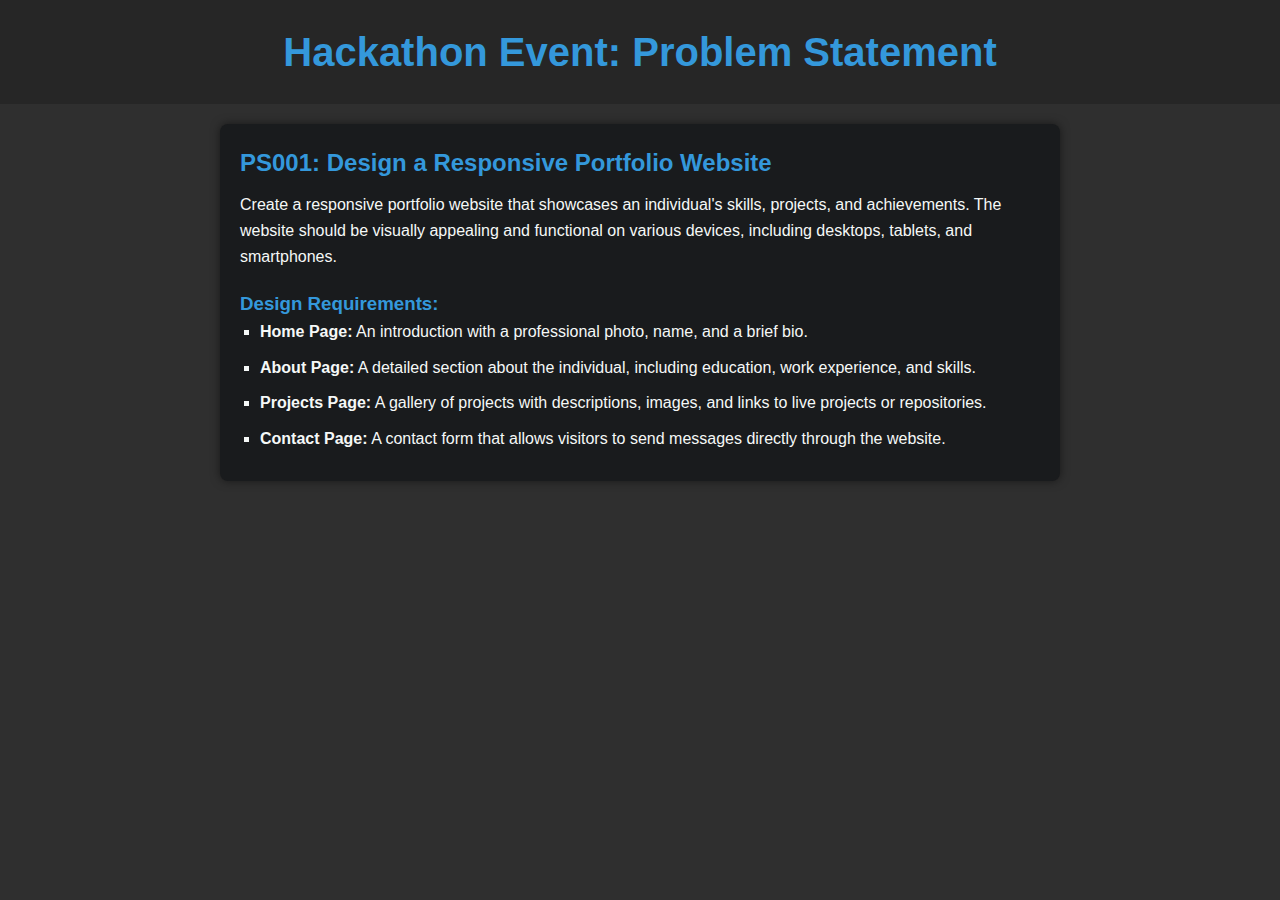
<file: ps/ps001.html>
<!DOCTYPE html>
<html lang="en">
<head>
    <meta charset="UTF-8">
    <meta name="viewport" content="width=device-width, initial-scale=1.0">
    <title>Hackathon Problem Statement</title>
    <style>
        /* General Reset */
        body, h1, h2, h3, p, ul, li {
            margin: 0;
            padding: 0;
            box-sizing: border-box;
        }

        body {
            font-family: Arial, sans-serif;
            background-color: #2f2f2f;
            color: #f5f8f7;
            line-height: 1.6;
        }

        header {
            background-color: #262626;
            padding: 20px;
            text-align: center;
        }

        header h1 {
            color: #3498db;
            font-size: 2.5rem;
        }

        main {
            max-width: 800px;
            margin: 20px auto;
            background-color: #191B1D;
            border-radius: 8px;
            padding: 20px;
            box-shadow: 0 0 10px rgba(0, 0, 0, 0.5);
        }

        main h2 {
            color: #3498db;
            margin-bottom: 10px;
        }

        main h3 {
            color: #3498db;
        }

        main p {
            margin-bottom: 20px;
        }

        ul {
            list-style: square;
            margin-left: 20px;
        }

        ul li {
            margin-bottom: 10px;
        }

        footer {
            text-align: center;
            padding: 10px;
            background-color: #262626;
            color: #ffffff;
            margin-top: 20px;
        }

        footer a {
            color: #3498db;
            text-decoration: none;
        }

        footer a:hover {
            text-decoration: underline;
        }
    </style>
</head>
<body>
    <header>
        <h1>Hackathon Event: Problem Statement</h1>
    </header>
    <main>
        <h2>PS001: Design a Responsive Portfolio Website</h2>
        <p>Create a responsive portfolio website that showcases an individual's skills, projects, and achievements. The website should be visually appealing and functional on various devices, including desktops, tablets, and smartphones.</p>
        <h3>Design Requirements:</h3>
        <ul>
            <li><strong>Home Page:</strong> An introduction with a professional photo, name, and a brief bio.</li>
            <li><strong>About Page:</strong> A detailed section about the individual, including education, work experience, and skills.</li>
            <li><strong>Projects Page:</strong> A gallery of projects with descriptions, images, and links to live projects or repositories.</li>
            <li><strong>Contact Page:</strong> A contact form that allows visitors to send messages directly through the website.</li>
        </ul>
    </main>
</body>
</html>
</file>
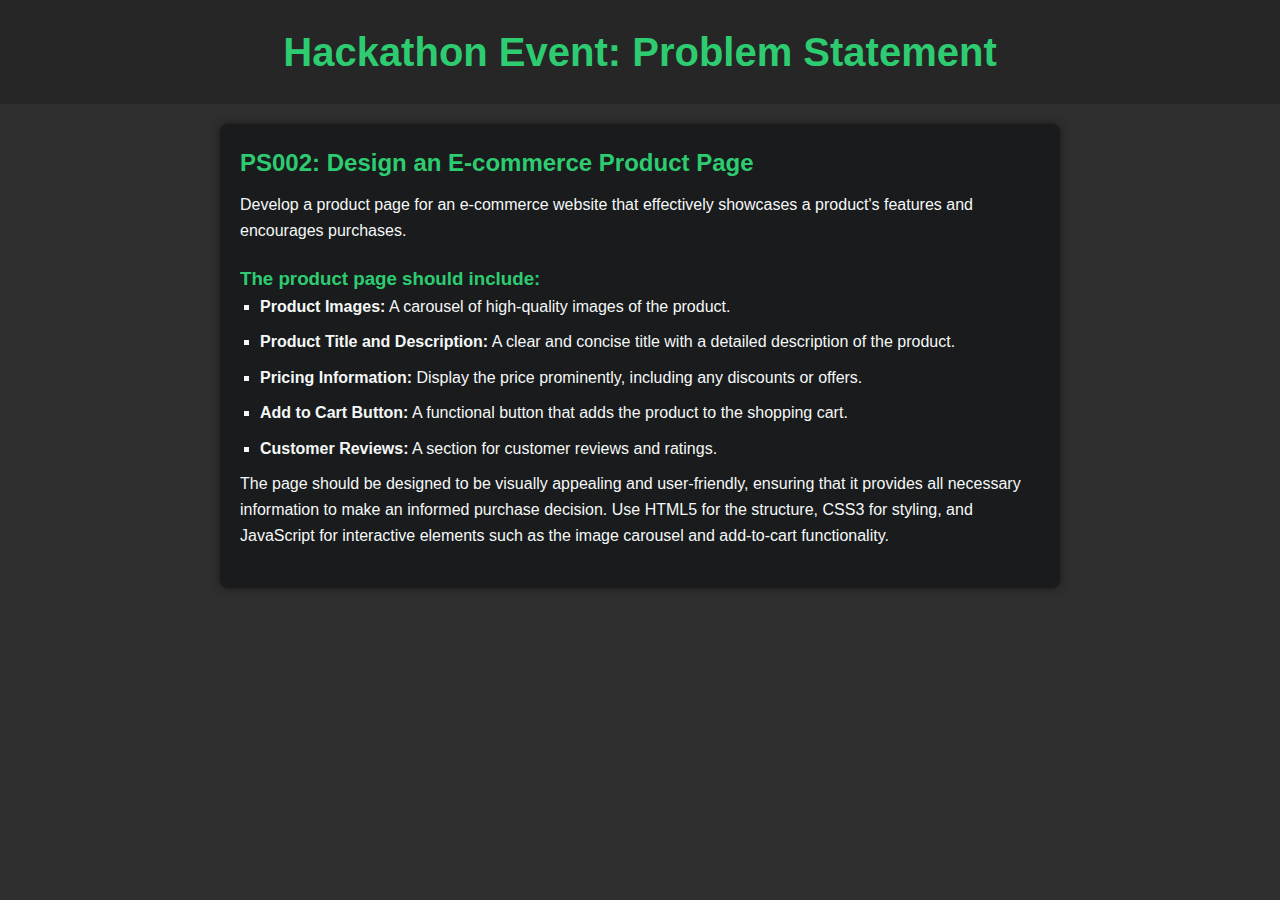
<file: ps/ps002.html>
<!DOCTYPE html>
<html lang="en">
<head>
    <meta charset="UTF-8">
    <meta name="viewport" content="width=device-width, initial-scale=1.0">
    <title>Hackathon Problem Statement</title>
    <style>
        /* General Reset */
        body, h1, h2, h3, p, ul, li {
            margin: 0;
            padding: 0;
            box-sizing: border-box;
        }

        body {
            font-family: Arial, sans-serif;
            background-color: #2f2f2f;
            color: #f5f8f7;
            line-height: 1.6;
        }

        header {
            background-color: #262626;
            padding: 20px;
            text-align: center;
        }

        header h1 {
            color: #2ecc71;
            font-size: 2.5rem;
        }

        main {
            max-width: 800px;
            margin: 20px auto;
            background-color: #191B1D;
            border-radius: 8px;
            padding: 20px;
            box-shadow: 0 0 10px rgba(0, 0, 0, 0.5);
        }

        main h2 {
            color: #2ecc71;
            margin-bottom: 10px;
        }

        main h3 {
            color: #2ecc71;
        }

        main p {
            margin-bottom: 20px;
        }

        ul {
            list-style: square;
            margin-left: 20px;
        }

        ul li {
            margin-bottom: 10px;
        }

        footer {
            text-align: center;
            padding: 10px;
            background-color: #262626;
            color: #ffffff;
            margin-top: 20px;
        }

        footer a {
            color: #3498db;
            text-decoration: none;
        }

        footer a:hover {
            text-decoration: underline;
        }
    </style>
</head>
<body>
    <header>
        <h1>Hackathon Event: Problem Statement</h1>
    </header>
    <main>
        <h2>PS002: Design an E-commerce Product Page</h2>
        <p>Develop a product page for an e-commerce website that effectively showcases a product's features and encourages purchases.</p>
        <h3>The product page should include:</h3>
        <ul>
            <li><strong>Product Images:</strong> A carousel of high-quality images of the product.</li>
            <li><strong>Product Title and Description:</strong> A clear and concise title with a detailed description of the product.</li>
            <li><strong>Pricing Information:</strong> Display the price prominently, including any discounts or offers.</li>
            <li><strong>Add to Cart Button:</strong> A functional button that adds the product to the shopping cart.</li>
            <li><strong>Customer Reviews:</strong> A section for customer reviews and ratings.</li>
        </ul>
        <p>The page should be designed to be visually appealing and user-friendly, ensuring that it provides all necessary information to make an informed purchase decision. Use HTML5 for the structure, CSS3 for styling, and JavaScript for interactive elements such as the image carousel and add-to-cart functionality.</p>
    </main>
</body>
</html>
</file>
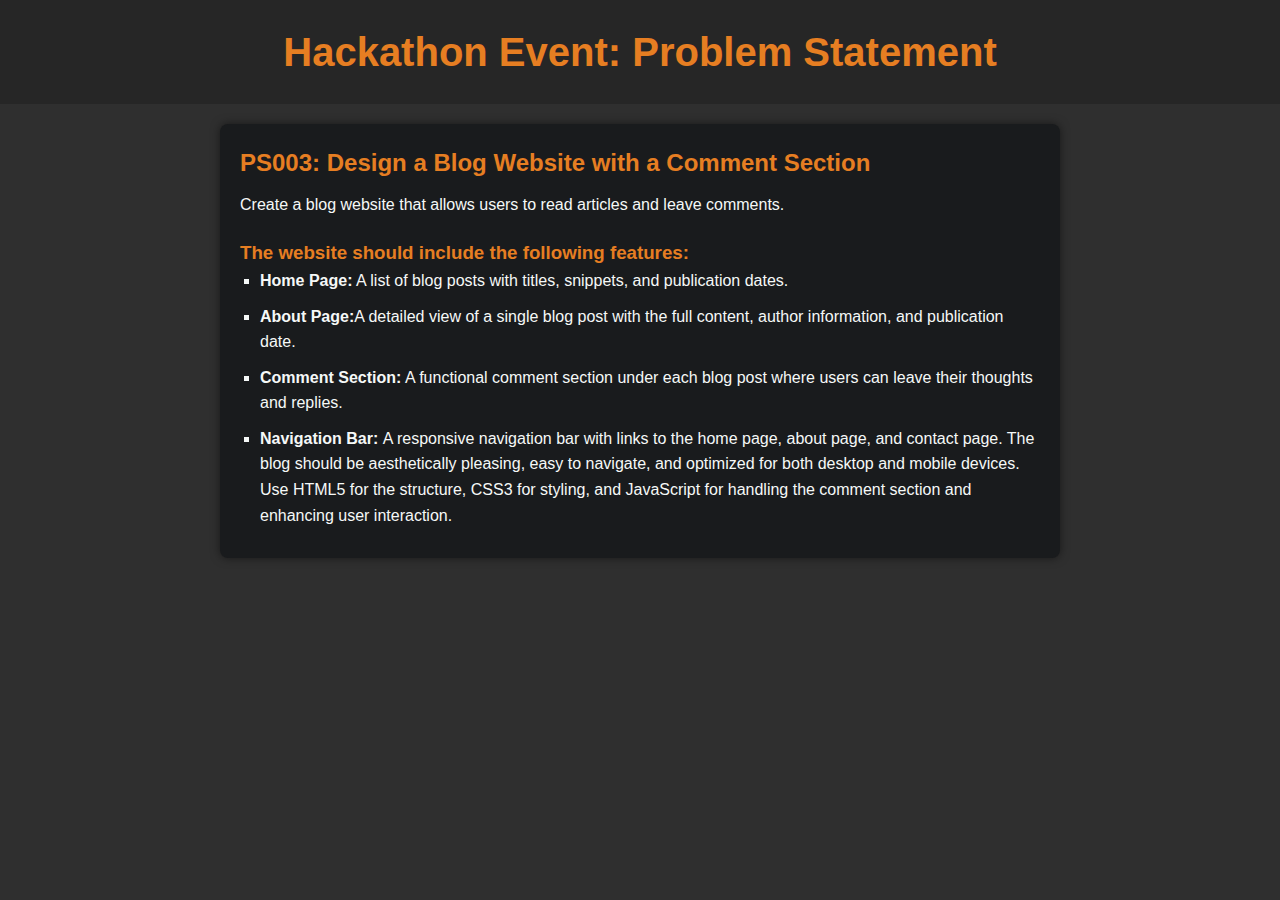
<file: ps/ps003.html>
<!DOCTYPE html>
<html lang="en">
<head>
    <meta charset="UTF-8">
    <meta name="viewport" content="width=device-width, initial-scale=1.0">
    <title>Hackathon Problem Statement</title>
    <style>
        /* General Reset */
        body, h1, h2, h3, p, ul, li {
            margin: 0;
            padding: 0;
            box-sizing: border-box;
        }

        body {
            font-family: Arial, sans-serif;
            background-color: #2f2f2f;
            color: #f5f8f7;
            line-height: 1.6;
        }

        header {
            background-color: #262626;
            padding: 20px;
            text-align: center;
        }

        header h1 {
            color:#e67e22;
            font-size: 2.5rem;
        }

        main {
            max-width: 800px;
            margin: 20px auto;
            background-color: #191B1D;
            border-radius: 8px;
            padding: 20px;
            box-shadow: 0 0 10px rgba(0, 0, 0, 0.5);
        }

        main h2 {
            color: #e67e22;
            margin-bottom: 10px;
        }

        main h3 {
            color: #e67e22;
        }

        main p {
            margin-bottom: 20px;
        }

        ul {
            list-style: square;
            margin-left: 20px;
        }

        ul li {
            margin-bottom: 10px;
        }

        footer {
            text-align: center;
            padding: 10px;
            background-color: #262626;
            color: #ffffff;
            margin-top: 20px;
        }

        footer a {
            color: #3498db;
            text-decoration: none;
        }

        footer a:hover {
            text-decoration: underline;
        }
    </style>
</head>
<body>
    <header>
        <h1>Hackathon Event: Problem Statement</h1>
    </header>
    <main>
        <h2>PS003:  Design a Blog Website with a Comment Section	</h2>
        <p>Create a blog website that allows users to read articles and leave comments.</p>
        <h3>The website should include the following features:</h3>
        <ul>
            <li><strong>Home Page:</strong> A list of blog posts with titles, snippets, and publication dates.</li>
            <li><strong>About Page:</strong>A detailed view of a single blog post with the full content, author information, and publication date.</li>
            <li><strong>Comment Section:</strong> A functional comment section under each blog post where users can leave their thoughts and replies.</li>
            <li><strong>Navigation Bar: </strong> A responsive navigation bar with links to the home page, about page, and contact page. The blog should be aesthetically pleasing, easy to navigate, and optimized for both desktop and mobile devices. Use HTML5 for the structure, CSS3 for styling, and JavaScript for handling the comment section and enhancing user interaction.</li>
        </ul>
    </main>
</body>
</html>
</file>
<file: css/style.css>
@import url('https://fonts.googleapis.com/css2?family=Roboto:wght@300;400;500;700;900&display=swap');
@import url("https://fonts.googleapis.com/css2?family=Poppins:wght@300;400;500&display=swap");
@import url("https://fonts.googleapis.com/css2?family=Maven+Pro:wght@800&display=swap");

* {
  margin: 0;
  padding: 0;
  box-sizing: border-box;
  scroll-behavior: smooth;
  font-family: 'Roboto', sans-serif; 
  transition: all 0.3s ease;
  line-height: 1.5;
  text-decoration: none;
}
:root {
  --font-size: 0.8em;
  --bg1: #262626 important;
}

body {
  background-color: #262626; 
}

/*header*/
header {
  background-color: #262626;
  padding: 20px;
  display: flex;
  justify-content: space-between;
  align-items: center;
  min-height: fit-content;
  margin-top: auto;
}
.menu ul {
  list-style-type: none;
  margin: 0;
  padding: 0;
  overflow: hidden;
  border-style: hidden;
  background: scroll;
  top: 0;
  width: 100%;
}

.menu a:hover {
  background-color:burlywood;
  border: 2px solid blanchedalmond;
  color: black;
  transition: 0.5s ease-in-out;
}  
.logo {
  width: calc(50% - 50px);
  height: auto;
}

/*banner*/

.about {
  display: flex;
  justify-content: center;
  align-items: center;
  flex-direction: column;
  text-align: left;
  color: cyan;
  font-weight: 700;
  font-size: xx-large;
  background-color: #262626;
}
/*outcome*/
.outcome {
  display: flex;
  align-items: center;
  flex-direction: column;
  text-align: left;
  color: cyan;
  font-weight: 700;
  font-size: xx-large;
  background-color: #262626;
}
.about-content{
  background-color: #F5F5F5;
  display: flex;
  flex-direction: column;
  align-items: center;
  text-align: center; /* Align text to the center */
}
.about-content p, .outcome-content p {
  margin: 40px;
  font-size: 1.5rem;
  color: #222;
}
.outcome-content, .about-content{
  background-color: #CDCECF;
  margin-left: 0; /* Remove left margin */
}
/*participate*/
.info{
  border-radius: 8px;
  box-shadow: 0 4px 8px rgba(248, 0, 0, 0.1);
  width: 100%;
  overflow: hidden;
}
.header {
  background-color: #262626;
  color: rgb(231, 0, 0);
  text-align: center;
  padding: 40px;
  font-size: 2rem; /* Reduced font size */
}
.section {
  background-color: #262626; 
  display: grid;
  grid-template-columns: repeat(4, 1fr);
  grid-template-rows: repeat(2, auto);
  gap: 20px;
  padding: 40px;
}
.card {
  background: white; 
  border-radius: 8px;
  padding: 20px;
  text-align: center;
  box-shadow: 0 4px 6px rgba(0, 0, 0, 0.1);
  transition: transform 0.3s ease;
  cursor: pointer;
}
.card:hover {
  transform: translateY(-5px);
}
.card .icon {
  font-size: 50px;
  margin-bottom: 20px;
  /* Removed hover effect */
}
.card h3 {
  font-size: 20px;
  color: #333;
  margin-bottom: 10px;
}
.card p {
  font-size: 16px;
  color: #555;
}
/*problems*/
.container-list{
  padding: 40px;
  background-color:#fff;
}
.header {
  background-color: #262626;
  color: white;
  text-align: center;
  padding: 40px;
  font-size: 2rem; /* Reduced font size */
}
/* Table Styles */
.winner-table {
  background-color: white;
  width: 100%;
  border-collapse: collapse;
  text-align: left;
  font-size: 1.2rem; 
}
.winner-table th, .winner-table td {
  padding: 12px 15px;
  border: 1px solid #ddd;
}
.winner-table th {
  background-color: #f4f4f4;
  font-weight: bold;
}
.winner-table tr:nth-child(even) {
  background-color: #f9f9f9;
}
.winner-table td.description {
  font-size: 1.5rem; 
}
.winner-table td.description p {
  font-size: 2rem !important; 
}
.winner-table td.description ul {
  font-size: 2rem !important; 
}
.winner-table td.description li {
  font-size: 2rem !important; 
}

h1, h2, h3, h4, h5, h6 {
  font-family: 'Poppins', sans-serif !important;
}

.hed h1 {
  font-size: 2rem; /* Reduced font size */
}

.c1 h2, .c2 h2, .c3 h2, .c4 h2 {
  font-size: 1.5rem; /* Reduced font size */
}

/* For Queries section */
.queries-section {
  display: flex;
  align-items: center;
  flex-direction: column;
  text-align: left;
  color: cyan;
  font-weight: 700;
  font-size: xx-large;
  background-color: #262626;
}

.queries-content {
  background-color: #F5F5F5;
  display: flex;
  flex-direction: column;
  align-items: center;
  text-align: center;
}

.queries-content p, .queries-content ul {
  margin: 40px;
  font-size: 1.5rem;
  color: #222;
}

.queries-content ul {
  list-style-type: none;
  padding: 0;
}

.queries-content li {
  margin: 10px 0;
}
</file>
<file: css/style2.css>
main {
  padding: 2vw;
  background-color: #2f2f2f; /* Ensure this matches the body background color */
}
.Schedule-heading{
  font-size: 2rem;
  font-weight: 700;
  color: #222;
  margin-bottom: 1rem;
  text-align: center;
  text-transform: uppercase;
}
/*button*/
.btn {
  margin-left: 100px;
  color: black;
  font-size: 20px;
  cursor: pointer;
  margin: 10px;
  text-align: center;
  transition: 0.5s ease-in-out;
}
.btn img{
  width: 120px;
  height:120px
}
.btn a {
  text-decoration: none;
  border: 2px solid black;
  color: black;
  padding: 10px;
  background-color: #c76d43;
  border-radius: 20px;
  transition: 0.5s ease-in-out;
}
.btn a:hover {
  background-color: black;
  color: #fff;
}
.registers p{
  font-size: 20px;
  text-align: center;
  padding: 10px;
}
/*footer*/
footer {  
  background-color: #262626;
  color:white;
  text-align: center;
  position: relative;
  bottom: 0;
  padding: 5px;
}
.footer-content{
  margin-bottom: 0;
  margin-top: 0;
}
.sece{
  color:white;
  text-align: center;
  position: relative;
  margin-bottom: 0;
  text-decoration: underline;
  text-decoration-color:5px gray;
}
.sece:hover{
  color: black;
}
.code-crusaders{
  color:white;
  text-align: center;
  position: relative;
  bottom: 0;
  padding: 20px;
  margin-bottom: 0;
  text-decoration: underline;
  text-decoration-color:5px gray;
}
.code-crusaders:hover{
  color: black;
}
footer .social-icon-content{
  margin-top: 20px;
  list-style-type: none;
}
.social-icon-content li{
  display: inline-block;
  margin: 0 10px;
}
.social-icon-content a{
  display: inline-block;
  color: white;
  font-size: 20px;
  text-decoration: none;
  transition: 0.5s ease-in-out;
  cursor: pointer;
  border-radius: 50%;
  width: 40px;
  height: 40px;
  text-align: center;
  line-height: 40px;
}
.social-icon-content a.linkedin:hover {
  background-color: #007bb6;
}
.social-icon-content a.instagram:hover {
  background-color: #ee00da;
}
.social-icon-content a.twitter:hover {
  background-color: #00acee;
}
.social-icon-content a.facebook:hover {
  background-color: #3b5998;
}
.social-icon-content a.youtube:hover {
  background-color: #ff0000;
}
.social-icon-content a.gmail:hover {
  background-color: #dd4b39;
}
/*scroll button*/
.scroll-button {
  position: fixed;
  bottom: 20px;
  right: 20px;
  cursor: pointer;
  background-color: #222;
  color: white;
  padding: 15px 20px;
  border-radius: 50%;
  transition: background-color 0.3s;
  text-decoration: none;
}
.scroll-button:hover {
  background-color: #262626;
}
.scroll-button i {
  font-size: 20px;
  color: white;
}

.innovations-container {
  display: flex;
  flex-wrap: wrap;
  justify-content: center;
  margin: 2rem 1rem;
  gap: 1.5rem;
}

/* Individual Cards */
.c1, .c2, .c3, .c4 {
  background: white;
  border-radius: 8px;
  box-shadow: 0 4px 6px rgba(0, 0, 0, 0.1);
  padding: 1.5rem;
  padding-bottom: 4rem; 
  max-width: 300px;
  flex: 1;
  transition: transform 0.3s ease, box-shadow 0.3s ease;
  position: relative;
  margin: 1rem; 
}

.c1 h2 {
  font-size: 1.5rem;
  color: #3498db;
  margin-bottom: 0.5rem;
}

.c2 h2 {
  font-size: 1.5rem;
  color: #2ecc71;
  margin-bottom: 0.5rem;
}

.c3 h2 {
  font-size: 1.5rem;
  color: #e67e22;
  margin-bottom: 0.5rem;
}

.c4 h2 {
  font-size: 1.5rem;
  color: #e74c3c;
  margin-bottom: 0.5rem;
}

.c1 p {
  font-size: 1rem;
  color: #555;
  margin-bottom: 1rem;
}

.c1 .button {
  text-decoration: none;
  color: white;
  background-color: #3498db;
  padding: 0.5rem 1rem;
  border-radius: 4px;
  font-size: 1rem;
  transition: background-color 0.3s ease;
}

.c2 .button {
  text-decoration: none;
  color: white;
  background-color: #2ecc71;
  padding: 0.5rem 1rem;
  border-radius: 4px;
  font-size: 1rem;
  transition: background-color 0.3s ease;
}

.c3 .button {
  text-decoration: none;
  color: white;
  background-color: #e67e22;
  padding: 0.5rem 1rem;
  border-radius: 4px;
  font-size: 1rem;
  transition: background-color 0.3s ease;
}

.c1 .learn-more, .c2 .learn-more, .c3 .learn-more {
  position: absolute;
  bottom: 1rem;
  left: 1rem;
  right: 1rem; 
  text-align: center; 
}

.c1 .learn-more {
  text-decoration: none;
  color: white;
  background-color: #3498db;
  padding: 0.5rem 1rem;
  border-radius: 4px;
  font-size: 1rem;
  transition: background-color 0.3s ease;
}

.c2 .learn-more {
  text-decoration: none;
  color: white;
  background-color: #2ecc71;
  padding: 0.5rem 1rem;
  border-radius: 4px;
  font-size: 1rem;
  transition: background-color 0.3s ease;
}

.c3 .learn-more {
  text-decoration: none;
  color: white;
  background-color: #e67e22;
  padding: 0.5rem 1rem;
  border-radius: 4px;
  font-size: 1rem;
  transition: background-color 0.3s ease;
}

.c1 .button:hover {
  background-color: lightblue;
}

.c2 .button:hover {
  background-color: lightgreen;
}

.c3 .button:hover {
  background-color: #f39d63;
}

.c1 .learn-more:hover {
  background-color: lightblue;
}

.c2 .learn-more:hover {
  background-color: lightgreen;
}

.c3 .learn-more:hover {
  background-color: #f39d63;
}

.c1:hover {
  transform: translateY(-5px);
  box-shadow: 0 6px 10px #3498db;
}

.c2:hover{
  transform: translateY(-5px);
  box-shadow: 0 6px 10px #2ecc71;
}

.c3:hover{
  transform: translateY(-5px);
  box-shadow: 0 6px 10px #e67e22;
}

.c4:hover {
  transform: translateY(-5px);
  box-shadow: 0 6px 10px #e74c3c;
}

.g1 {
  display: grid;
  grid-template-columns: repeat(3, 1fr);
  gap: 20px;
}

.hed {
  text-align: center !important;
  background-color: #262626;
  color: #f1c40f;
  padding: 2rem 1rem;
  display: flex;
  justify-content: center;
  align-items: left;
}

.hed h1 {
  font-size: 2.5rem;
  margin-bottom: 0.5rem;
}

.hed p {
  font-size: 1.2rem;
}
.z1 {
  width: 100%;
  max-width: 1700px;
  display: flex;
  flex-direction: column;
  align-items: left;
  text-align: center;
  justify-content: center;
  height: 100%;
}

.profile {
  display: flex;
  flex-direction: column;
  align-items: center;
}

.profile img {
  width: 200px; 
  height: 200px; 
  border-radius: 50%;
  object-fit: cover;
  border: 3px solid #3498db;
  transition: transform 0.3s ease;
}

.profile img:hover {
  transform: scale(1.1);
}

.i1 {
  margin-top: 10px;
}

.i1 a {
  margin: 0 10px;
  text-decoration: none;
  font-size: 3em; 
  transition: color 0.3s ease, transform 0.3s ease;
}

.i1 a:hover {
  color: #2ecc71;
  transform: scale(1.2);
}

.i1 a.github {
  color: rgba(128, 0, 128, 0.856); 
}

.i1 a.github:hover {
  color: #800080; 
}

.i1 a.gmail {
  color: rgba(255, 0, 0, 0.603) !important; 
}

.i1 a.gmail:hover {
  color: #b22222 !important; 
}

.i1 a.linkedin {
  color: #0077b5; 
}

.i1 a.linkedin:hover {
  color: #005582; 
}

.g1 + .g1 {
  margin-top: 20px;
}
.m1{
  color: white;
  font-family:poppins !important;
  background-color: #262626;
  padding: 20px;
  width: 100vw; 
  box-sizing: border-box; 
}
.name{
  font-size: 1.5rem;
  color: #3498db;
}
.button-85 {
  padding: 0.6em 2em;
  border: none;
  outline: none;
  color: rgb(255, 255, 255);
  background: #111;
  cursor: pointer;
  position: relative;
  z-index: 0;
  border-radius: 10px;
  user-select: none;
  -webkit-user-select: none;
  touch-action: manipulation;
  left: -100px;
}

.button-85 a {
  color: white;
  text-decoration: none;
}

.button-85:before {
  content: "";
  background: linear-gradient(
    45deg,
    #ff0000,
    #ff7300,
    #fffb00,
    #48ff00,
    #00ffd5,
    #002bff,
    #7a00ff,
    #ff00c8,
    #ff0000
  );
  position: absolute;
  top: -2px;
  left: -2px;
  background-size: 400%;
  z-index: -1;
  filter: blur(5px);
  -webkit-filter: blur(5px);
  width: calc(100% + 4px);
  height: calc(100% + 4px);
  animation: glowing-button-85 20s linear infinite;
  transition: opacity 0.3s ease-in-out;
  border-radius: 10px;
}

@keyframes glowing-button-85 {
  0% {
    background-position: 0 0;
  }
  50% {
    background-position: 400% 0;
  }
  100% {
    background-position: 0 0;
  }
}

.button-85:after {
  z-index: -1;
  content: "";
  position: absolute;
  width: 100%;
  height: 100%;
  background: #222;
  left: 0;
  top: 0;
  border-radius: 10px;
}

/* Image Gallery */
.image-gallery {
  display: flex;
  justify-content: center;
  gap: 1.5rem;
  margin: 2rem 0;
}

.gallery-image {
  max-width: 100%;
  height: auto;
  border-radius: 8px;
  box-shadow: 0 4px 6px rgba(0, 0, 0, 0.1);
}

@media (max-width: 768px) {
  .button-85 {
    padding: 0.4em 1em;
    font-size: 0.8rem;
    left: auto;
    right: 20px;
    top: 20px;
    position: absolute;
  }
  .g1 {
    grid-template-columns: repeat(2, 1fr);
  }
}
</file>
<file: css/style3.css>
@charset "UTF-8";
@import url("https://fonts.googleapis.com/css2?family=Poppins:wght@300;400;500&display=swap");
@import url("https://fonts.googleapis.com/css2?family=Maven+Pro:wght@800&display=swap");
@import url("http://astronautweb.co/snippet/font-awesome/css/font-awesome.min.css");
:root {
  --font-size: 0.8em;
  --bg1: #2f2f2f;
  --blue: #3498db;
  --green: #2ecc71;
  --purple: #9b59b6;
  --gold: #f1c40f;
  --red: #e74c3c;
  --orange: #e67e22;
  --shadow1: 0 2px 4px #00000026, 0 3px 6px #0000001f;
  --shadow2: 0 2px 6px #00000044, 0 4px 7px #00000022;
}

ul{
    list-style: none;
    padding: 0;
}

.infoGraphicContainer {
  display: flex;
  flex-direction: column;
  align-items: center;
}

ul.infoGraphic {
  font-size: var(--font-size);
  display: flex;
  flex-wrap: wrap;
  justify-content: center;
  width: 100%;
  display: flex;
  justify-content: space-around;
  margin-bottom: 2em;
}
ul.infoGraphic li {
  position: relative;
  width: 100%;
  max-width: 25em;
  background: #2f2f2f; 
  border-radius: 0.5em;
  padding: 0.5em;
  z-index: 1;
  transition: all 0.2s;
  cursor: pointer;
}
ul.infoGraphic li .numberWrap {
  position: absolute;
}
ul.infoGraphic li .number {
  font-family: "maven pro", sans-serif;
  font-size: 13em;
  font-weight: 900;
  width: 0.9em;
  text-align: center;
}
ul.infoGraphic li .number.fontColor1 {
  color: var(--blue);
}
ul.infoGraphic li .number.fontColor2 {
  color: var(--green);
}
ul.infoGraphic li .number.fontColor3 {
  color: var(--purple);
}
ul.infoGraphic li .number.fontColor4 {
  color: var(--gold);
}
ul.infoGraphic li .number.fontColor5 {
  color: var(--red);
}
ul.infoGraphic li .number.fontColor6 {
  color: var(--orange);
}
ul.infoGraphic li .coverWrap {
  transform: rotate(130deg);
  position: absolute;
  width: 18em;
  height: 17em;
  left: -3em;
  top: -1em;
}
ul.infoGraphic li .coverWrap .numberCover {
  position: absolute;
  background: var(--bg1);
  width: 18em;
  height: 5.5em;
  border-radius: 50% 50% 0 0;
  border-bottom: 3px solid #f5f8f7;
  transition: all 0.4s;
}
ul.infoGraphic li .coverWrap .numberCover::before {
  position: absolute;
  content: "";
  bottom: 5px;
  left: 4em;
  right: 4em;
  top: 5em;
  box-shadow: 0 0 30px 17px #08dbeb;
  border-radius: 100px/10px;
  z-index: -1;
}
ul.infoGraphic li .coverWrap .numberCover::after {
  position: absolute;
  bottom: 0;
  content: "";
  left: -10%;
  width: 120%;
  height: 150%;
  background: radial-gradient(at bottom, #262626, transparent, transparent);
  z-index: 1;
}
ul.infoGraphic li .content {
  margin: 8em 3em 1em 7em;
  position: relative;
}
ul.infoGraphic li .content h2 {
  font-size: 1.7em;
  font-weight: 500;
  text-align: center;
  margin-bottom: 10px;
  text-transform: uppercase;
  color: cyan;
}
ul.infoGraphic li .content p {
  line-height: 1.5em;
  color: cyan;
}

ul.infoGraphic li:hover .coverWrap .numberCover {
  border-radius: 100%;
}

.icon2 {
  position: absolute;
  font-size: 2rem;
  text-align: center;
  top: -1.3em;
  left: 50%;
  transform: translatex(-50%);
}
.icon2:before {
  color: cyan;
  font-family: FontAwesome;
  font-style: normal;
  font-weight: normal;
  text-decoration: inherit;
}

.iconfile:before {
  content: "\f016";
}

.iconevent:before {
  content: "\f0a1";
}

.iconAirplane:before {
  content: "";
}

.iconwin:before {
  content: "\f121";
}

.iconteam:before {
  content: "\f0c0";
}

.iconPeace:before {
  content: "";
}

html {
  height: 100%;
  box-sizing: border-box;
}

*,
*:before,
*:after {
  box-sizing: inherit;
}

.con1 {
  padding: 20px;
  background-color: var(--bg1);
  border-radius: 10px;
  box-shadow: 0 4px 10px rgba(0, 0, 0, 0.5);
  width: 400px;  
  max-height: 90vh; 
  text-align: center;
  overflow-y: auto; 
  display: flex;
  flex-direction: column;
  justify-content: flex-start;
  margin: 0 auto; 
}

.rules-banner {
  text-align: center;
  font-size: 2em;
  font-weight: bold;
  color: white;
  margin-bottom: 20px;
  background-color: #2f2f2f; 
}

.title {
  display: none; 
}

.dropdown {
  margin: 10px 0;
  width: 100%;
}

.dropdown1, .dropdown2, .dropdown3 {
  background-color: var(--blue);
  color: #fff;
  padding: 10px 20px;
  font-size: var(--font-size);
  border: none;
  cursor: pointer;
  border-radius: 5px;
  transition: background-color 0.3s;
  width: 100%;
  text-align: left;
  display: flex;
  justify-content: space-between;
  align-items: center;
}

.dropdown1 {
  background-color: var(--red);
  color: #fff;
  padding: 10px 20px;
  font-size: var(--font-size);
  border: none;
  cursor: pointer;
  border-radius: 5px;
  transition: background-color 0.3s;
  width: 100%;
  text-align: left;
  display: flex;
  justify-content: space-between;
  align-items: center;
}

.dropdown1:hover {
  background-color: #ff6666; 
}

.dropdown2 {
  background-color: var(--green);
  color: #fff;
  padding: 10px 20px;
  font-size: var(--font-size);
  border: none;
  cursor: pointer;
  border-radius: 5px;
  transition: background-color 0.3s;
  width: 100%;
  text-align: left;
  display: flex;
  justify-content: space-between;
  align-items: center;
}

.dropdown2:hover {
  background-color: #66ff66; 
}

.dropdown3 {
  background-color: var(--blue);
  color: #fff;
  padding: 10px 20px;
  font-size: var(--font-size);
  border: none;
  cursor: pointer;
  border-radius: 5px;
  transition: background-color 0.3s;
  width: 100%;
  text-align: left;
  display: flex;
  justify-content: space-between;
  align-items: center;
}

.dropdown3:hover {
  background-color: #66b2ff; 
}

.dropdown1, .dropdown2, .dropdown3 {
  padding: 10px;
  color: #fff;
  margin-top: 5px;
  border-radius: 5px;
  box-shadow: 0 4px 6px rgba(126, 0, 0, 0.2);
}

.dropdown-content {
  display: none;
  padding: 10px;
  background-color: var(--bg1);
  color: #fff;
  margin-top: 5px;
  border-radius: 5px;
  max-height: 0;
  overflow: hidden;
  transition: max-height 0.5s ease-in-out, padding 0.5s ease-in-out; 
}

.dropdown-content1 {
  box-shadow: 0 4px 6px rgba(231, 5, 5, 0.541); 
}

.dropdown-content2 {
  box-shadow: 0 4px 6px rgba(5, 231, 5, 0.534); 
}

.dropdown-content3 {
  box-shadow: 0 4px 6px rgba(5, 95, 231, 0.521); 
}

.dropdown.active .dropdown-content {
  display: block;
  max-height: 500px; 
  padding: 10px; 
}

.dropdown .dropdown1 span {
  font-size: 1.2em;
  font-weight: bold;
}

.dropdown .dropdown2 span {
  font-size: 1.2em;
  font-weight: bold;
}

.dropdown .dropdown3 span {
  font-size: 1.2em;
  font-weight: bold;
}

.dropdown-content p, .dropdown-content ul {
  font-size: var(--font-size);
  line-height: 1.5;
  color: #fff; 
  text-align: left; 
}

.dropdown-content ul {
  list-style-type: disc;
  padding-left: 20px;
}

.dropdown-content li {
  margin: 5px 0;
  color: var(--white);
}

.rules-banner{
  background-color: #262626;
  padding-top: 20px;
  padding-bottom: 20px;
}

@media (max-width: 768px) {
  .about-content p, .outcome-content p {
    line-height: 1.2; /* Reduced line spacing */
  }
  /* ...existing code... */
}
</file>
<file: css/media.css>
@media screen and (max-width: 768px) {
    .logo {
        width: 60%;
    }

    .button-85 {
        font-size: 0.75rem;
        top: 4%;
    }
    
    .header h1, h2 {
        font-size: 1.5rem !important;
    }

    .about-content p {
        font-size: 1rem;
        width: 90%;
    }

    .outcome-content p {
        font-size: 1rem;
        width: 90% !important;
    }

    .cards-container {
        display: grid;
        grid-template-columns: repeat(2, 1fr);
        gap: 10px;
    }

    .section {
        grid-template-columns: 1fr;
        gap: 10px;
        padding: 20px;
    }

    .card {
        width: 100%;
        height: 100%;
        padding: 10px;
    }
    
    .g1 {
        grid-template-columns: repeat(2, 2fr);
    }
    .g1 .profile:nth-child(3) {
        justify-items: center;
        left: 100px !important;
    }
}
</file>
<file: Code-Crusaders.css>
/*creators*/
.team-logo img{
    width: 200px;
    height: 200px;
    border-radius: 50%;
    margin-bottom: 10px;
  }
  .creators {
    background-color:#00000044;
    padding: 20px;
    display: flex;
    justify-content: center;
    align-items: center;
    flex-direction: column;
  }
  .creater-heading{
    font-size: 2rem;
    font-weight: 700;
    color: #222;
    margin-bottom: 1rem;
    text-align: center;
    text-transform: uppercase;
  }
  .creater-row {
    display: flex;
    flex-wrap: wrap;
    padding: 10px;
  }
  
  .creater-column {
    float: left;
    width: 33.3%;
    margin-bottom: 16px;
  }
  .mail{
    text-decoration: none;
    color: black;
    font-size: 20px;
    &:hover{
      color: red
    }
  }
  @media screen and (max-width: 650px) {
    .creater-row{
      display: flex;
      flex-wrap: wrap;
    }
    .creter-column {
      width: 100%;
      display: block;
    }
  }
  
  .creter-card {
    box-shadow: 0 4px 8px 0 rgba(0, 0, 0, 0.2);
  }    
  .title {
    color: grey;
  }
  .social-icons{
    margin-top: 20px;
    list-style-type: none;
  }
  .social-icons li{
    display: inline-block;
    margin: 0 10px;
  }
  .social-icons a{
    display: inline-block;
    background-color: lightseagreen;
    color: white;
    font-size: 20px;
    text-decoration: none;
    transition: 0.5s ease-in-out;
    cursor: pointer;
    border-radius: 50%;
    width: 40px;
    height: 40px;
    text-align: center;
    line-height: 40px;
  }
  .social-icons a.github:hover{
    background-color: #0e0e0e;
  }
  .social-icons a.linkedin:hover {
    background-color: #007bb6;
  }
  .social-icons a.instagram:hover {
    background-color: #ee00da;
  }
  @media screen and (min-width: 0px) and (max-width: 1024px) {
    .creater-column {
      width: 100%;
      display: block;
    }
    .social-icons{
      margin-top: 0;
    }
    .social-icons li{
      display: inline-block;
      margin: 0 10px;
    }
    .social-icons a{
      width: 30px;
      height: 30px;
    }
  }
</file>
<file: contact.css>
body {
    font-family: Arial, sans-serif;
    margin: 0;
    padding: 0;
    background-image: url(image/contact\ background\ image.jpg);
    background-size: cover;
    background-repeat: no-repeat;
}
header{
    background-color: rgb(2,0,36);
    padding: 20px;
    display: flex;
    justify-content: space-between;
    align-items: center;
    min-height: fit-content;
    border-radius: 20px;
}
.logo img {
    width: 500px;
}
.menu ul {
    list-style-type: none;
    margin: 0;
    padding: 0;
    overflow: hidden;
    background-color: black;
    border-style: hidden;
    background: scroll;
    top: 0;
    width: 100%;
  }
  
  .menu li {
    float: left;
    padding: 40px;
  }
  
  .menu li a {
    display: block;
    color: white;
    text-align: center;
    padding: 14px 16x;
    text-decoration: none;
    border: 2px solid darkolivegreen;
    padding: 10px;
    color: black;
    background-color: darkorange;  
    border-radius:10px;
}
.menu a:hover{
    background-color:black;
    color: white;
    transition: 0.5s ease-in-out;
    border: 2px solid black;
  }
main {
    padding: 20px;
    max-width: 800px;
    margin: 0 auto;
    background-color: #fff;
    box-shadow: 0 0 10px rgba(190, 19, 19, 0.986);
    border-radius: 5px;
    margin-top: 20px;
}

h1, h2 {
    color: #333;
}

form {
    display: flex;
    flex-direction: column;
}

label {
    margin-top: 10px;
    font-weight: bold;
}

input, textarea {
    margin-top: 5px;
    padding: 10px;
    border: 1px solid #ccc;
    border-radius: 5px;
    font-size: 16px;
}

button {
    margin-top: 20px;
    padding: 10px;
    background-color: #333;
    color: #fff;
    border: none;
    border-radius: 5px;
    font-size: 16px;
    cursor: pointer;
}

button:hover {
    background-color: #555;
}

footer {
    background-color: #333;
    color: #fff;
    text-align: center;
    padding: 20px 0;
    margin-top: 20px;
}

footer p {
    margin: 5px 0;
}

footer a {
    color: #fff;
    text-decoration: none;
    margin: 0 10px;
}

footer a:hover {
    text-decoration: underline;
}
@media screen and (max-width: 600px) {
    .logo img {
        width: 200px;
    }
    .menu li {
        padding: 20px;
    }
    .menu li a {
        padding: 10px;
    }
    main {
        padding: 10px;
    }
    input, textarea {
        padding: 5px;
        font-size: 14px;
    }
    button {
        padding: 5px;
        font-size: 14px;
    }
    footer p {
        font-size: 14px;
    }
    footer a {
        font-size: 14px;
    }
    
}
</file>
<file: feeback1.css>
.feedback-form-container {
    display: flex;
    justify-content: center;
    align-items: center;
    min-height: 100vh;
    background-color: #f0f0f0;
}

.feedback-form {
    max-width: 600px;
    width: 100%;
    padding: 20px;
    border: 1px solid #ccc;
    border-radius: 10px;
    box-shadow: rgba(0, 0, 0, 0.19) 0px 10px 20px,
                rgba(0, 0, 0, 0.23) 0px 6px 6px;
    background-color: #fff;
}

.feedback-form h2 {
    text-align: center;
    margin-bottom: 20px;
}

.feedback-form label {
    display: block;
    margin-bottom: 8px;
    font-weight: bold;
}

.feedback-form input,
.feedback-form textarea {
    width: 100%;
    padding: 10px;
    margin-bottom: 20px;
    border: 1px solid #ccc;
    border-radius: 5px;
}

.feedback-form button {
    display: block;
    width: 100%;
    padding: 10px;
    background-color: #4CAF50;
    color: white;
    border: none;
    border-radius: 5px;
    cursor: pointer;
}

.feedback-form button:hover {
    background-color: #45a049;
}
</file>
<file: guideline.css>
body{
    background-image: url(image/background-image-2.png);
    background-size: cover;
    background-repeat: no-repeat;
    background-attachment: scroll;
}
header{
    background-color: rgb(2,0,36);
    padding: 20px;
    display: flex;
    justify-content: space-between;
    align-items: center;
    min-height: fit-content;
}
.logo img {
    width: 500px;
}
.menu ul {
    list-style-type: none;
    margin: 0;
    padding: 0;
    overflow: hidden;
    background-color: black;
    border-style: hidden;
    background: scroll;
    top: 0;
    width: 100%;
  }
  
  .menu li {
    float: left;
  }
  
  .menu li a {
    display: block;
    color: white;
    text-align: center;
    padding: 14px 16x;
    text-decoration: none;
    border: 2px solid darkolivegreen;
    padding: 10px;
    color: black;
    background-color: darkorange;  
    border-radius:10px;
}
.menu a:hover{
    background-color:black;
    color: white;
    transition: 0.5s ease-in-out;
    border: 2px solid black;
  }
  @media (max-width: 768px){
    .logo img{
      width: 200px;
    }
    .menu ul{
      display: flex;
        flex-direction: column;
    }
    .menu li{
      padding: 20px;
    }
    .menu li a{
      padding: 10px;
    }
  }
  h1{
    color: white;
    font-size: 30px;
    text-align: center;
  }
  .content{
    padding: 20px;
    max-width: 800px;
    margin: 0 auto;
    background-color: #fff;
    border-radius: 20px;
    margin-top: 20px;
    margin-bottom: 20px;
  }
    .content h2{
        color: black;
        font-size: 30px;
    }
    .content p{
        color: black;
        font-size: 20px;
    }
    footer {
        background-color: #333;
        color: #fff;
        text-align: center;
        padding: 20px 0;
        margin-top: 20px;
    }
    
    footer p {
        margin: 5px 0;
    }
    
    footer a {
        color: #fff;
        text-decoration: none;
        margin: 0 10px;
    }
    
    footer a:hover {
        text-decoration: underline;
    }
</file>
<file: schedule.css>
body{
    background-image: url(image/background-image-2.png);
    background-size: cover;
    background-repeat: no-repeat;
    background-attachment: scroll;
}
header{
    background-color: rgb(2,0,36);
    padding: 20px;
    display: flex;
    justify-content: space-between;
    align-items: center;
    min-height: fit-content;
    border-radius: 20px;
}
.logo img {
    width: 500px;
}
.menu ul {
    list-style-type: none;
    margin: 0;
    padding: 0;
    overflow: hidden;
    background-color: black;
    border-style: hidden;
    background: scroll;
    top: 0;
    width: 100%;
  }
  
  .menu li {
    float: left;
    padding: 40px;
  }
  
  .menu li a {
    display: block;
    color: white;
    text-align: center;
    padding: 14px 16x;
    text-decoration: none;
    border: 2px solid darkolivegreen;
    padding: 10px;
    color: black;
    background-color: darkorange;  
    border-radius:10px;
}
.menu a:hover{
    background-color:black;
    color: white;
    transition: 0.5s ease-in-out;
    border: 2px solid black;
  }
.para{
    color: black;
    font-size: 20px;
    padding: 20px;
    text-align: center; 
}

h1.heading{
    text-align: center;
    font-size: 40px;
    font-family: "Sevillana", cursive;
    font-weight: 400;
    font-style: italic;
    padding: 50px;
    background-image: url(image/heading-backgroung-image.jpg);
    background-size: contain;
    background-position: center;

}
table{
    width: 100%;
    border-collapse: collapse;
    border: 1px solid black;
    margin-bottom: 30px;
}
th, td{
    margin-bottom: 20px;
    font-size: large;
    padding: 10px;
    text-align: center;
    color:white;
    border: 1px solid black;
    font-family: pofifico;
}

th{
    background-color: darkblue;
    color:lawngreen;

}
td{
    background-color: lightgray;
    color: black;
}
@media (max-width: 768px){
    .logo img{
      width: 200px;
    }
    .menu ul{
      display: flex;
        flex-direction: column;
    }
    .menu li{
      padding: 20px;
    }
    .menu li a{
      padding: 10px;
    }
  }
@media (max-width:450px){
    .menu li {
        float: none;
    }
    .menu li a {
        display: block;
        text-align: left;
    }
    h1.heading{
        display: block;
        text-align: center;
        font-size: 30px;
        background-image: url(image/heading-backgroung-image.jpg);
        background-size: cover;
        width: 70%;
        background-position: center;
        background-repeat: no-repeat;
        font-family: pacifico;
    }
    table{
        width: 100%;
    }
    th, td{
        font-size: medium;
    }
    .button{
        padding-left: 200px;
    }

}
details{
    cursor: pointer;
    background-color: peru;
    border-radius: 10px;
    padding: 20px;
    margin: 20px;
    font-family: 'Dancing Script', cursive;
}
details summary{
    font-size: 20px;
    font-weight: bold;
    color: black;
    padding: 10px;
    border-radius: 10px;
    text-align: center;
    cursor: pointer;
}
details p{
    font-size: 20px;
    color: black;
    padding: 20px;
    text-align: center;
}
footer {
    background-color: #333;
    color: #fff;
    text-align: center;
    padding: 20px 0;
    margin-top: 20px;
}

footer p {
    margin: 5px 0;
}

footer a {
    color: #fff;
    text-decoration: none;
    margin: 0 10px;
}

footer a:hover {
    text-decoration: underline;
}
</file>
<file: feedback.css>
/* Reset default margin and padding */
* {
  margin: 0;
  padding: 0;
  box-sizing: border-box;
}

body {
  font-family: 'Arial', sans-serif;
  background-color: #f7f7f7;
  display: flex;
  justify-content: center;
  align-items: center;
  height: 100vh;
}

.form-container {
  background: linear-gradient(135deg, #6a11cb, #2575fc);
  padding: 30px;
  border-radius: 8px;
  box-shadow: 0 10px 20px rgba(0, 0, 0, 0.1);
  max-width: 500px;
  width: 100%;
  color: white;
}

h2 {
  text-align: center;
  margin-bottom: 20px;
  font-size: 24px;
}

p {
  text-align: center;
  margin-bottom: 20px;
  font-size: 16px;
}

form {
  display: flex;
  flex-direction: column;
}

label {
  margin-bottom: 8px;
  font-weight: bold;
}

input, select, textarea {
  padding: 10px;
  margin-bottom: 15px;
  border-radius: 5px;
  border: 1px solid #ddd;
  font-size: 16px;
}

input:focus, select:focus, textarea:focus {
  border-color: #2575fc;
  outline: none;
}

textarea {
  resize: vertical;
}

button {
  background-color: #2575fc;
  color: white;
  border: none;
  padding: 12px;
  border-radius: 5px;
  font-size: 16px;
  cursor: pointer;
  transition: background-color 0.3s ease;
}

button:hover {
  background-color: #1f63d1;
}
</file>
